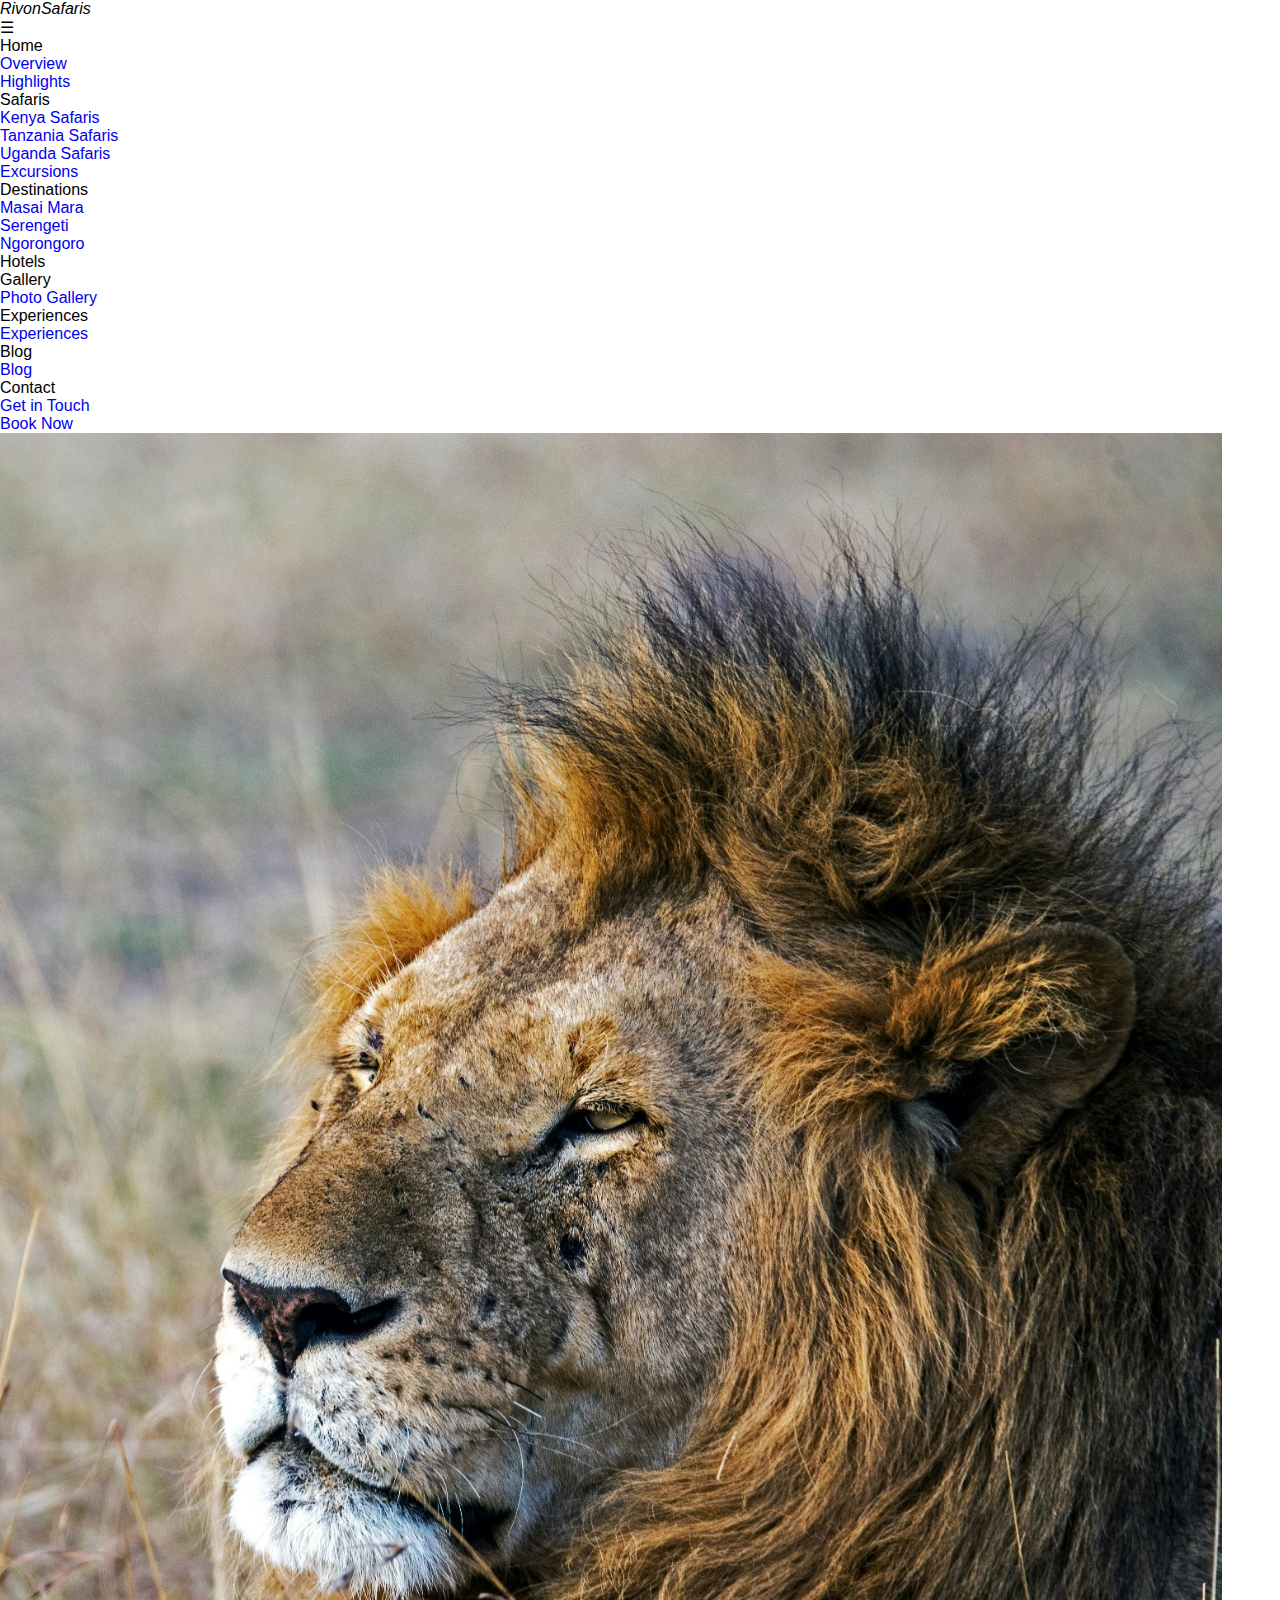
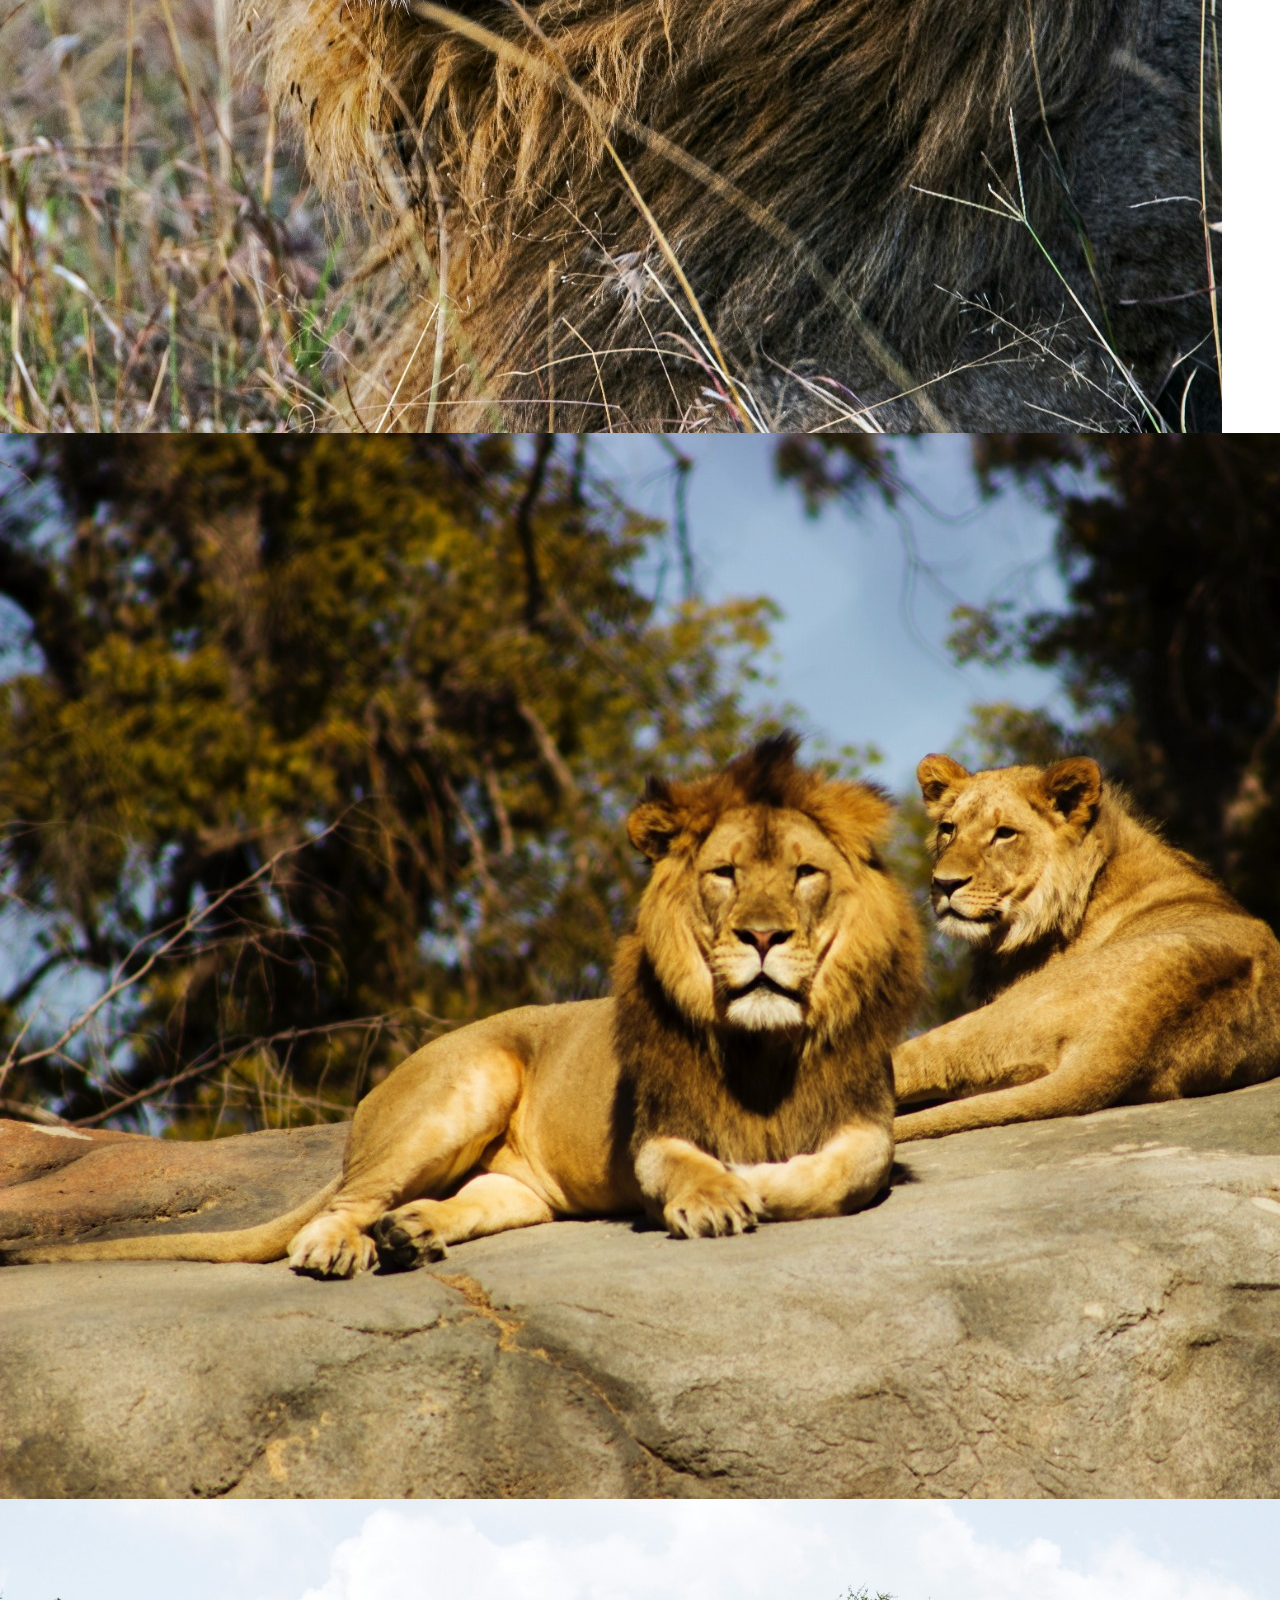
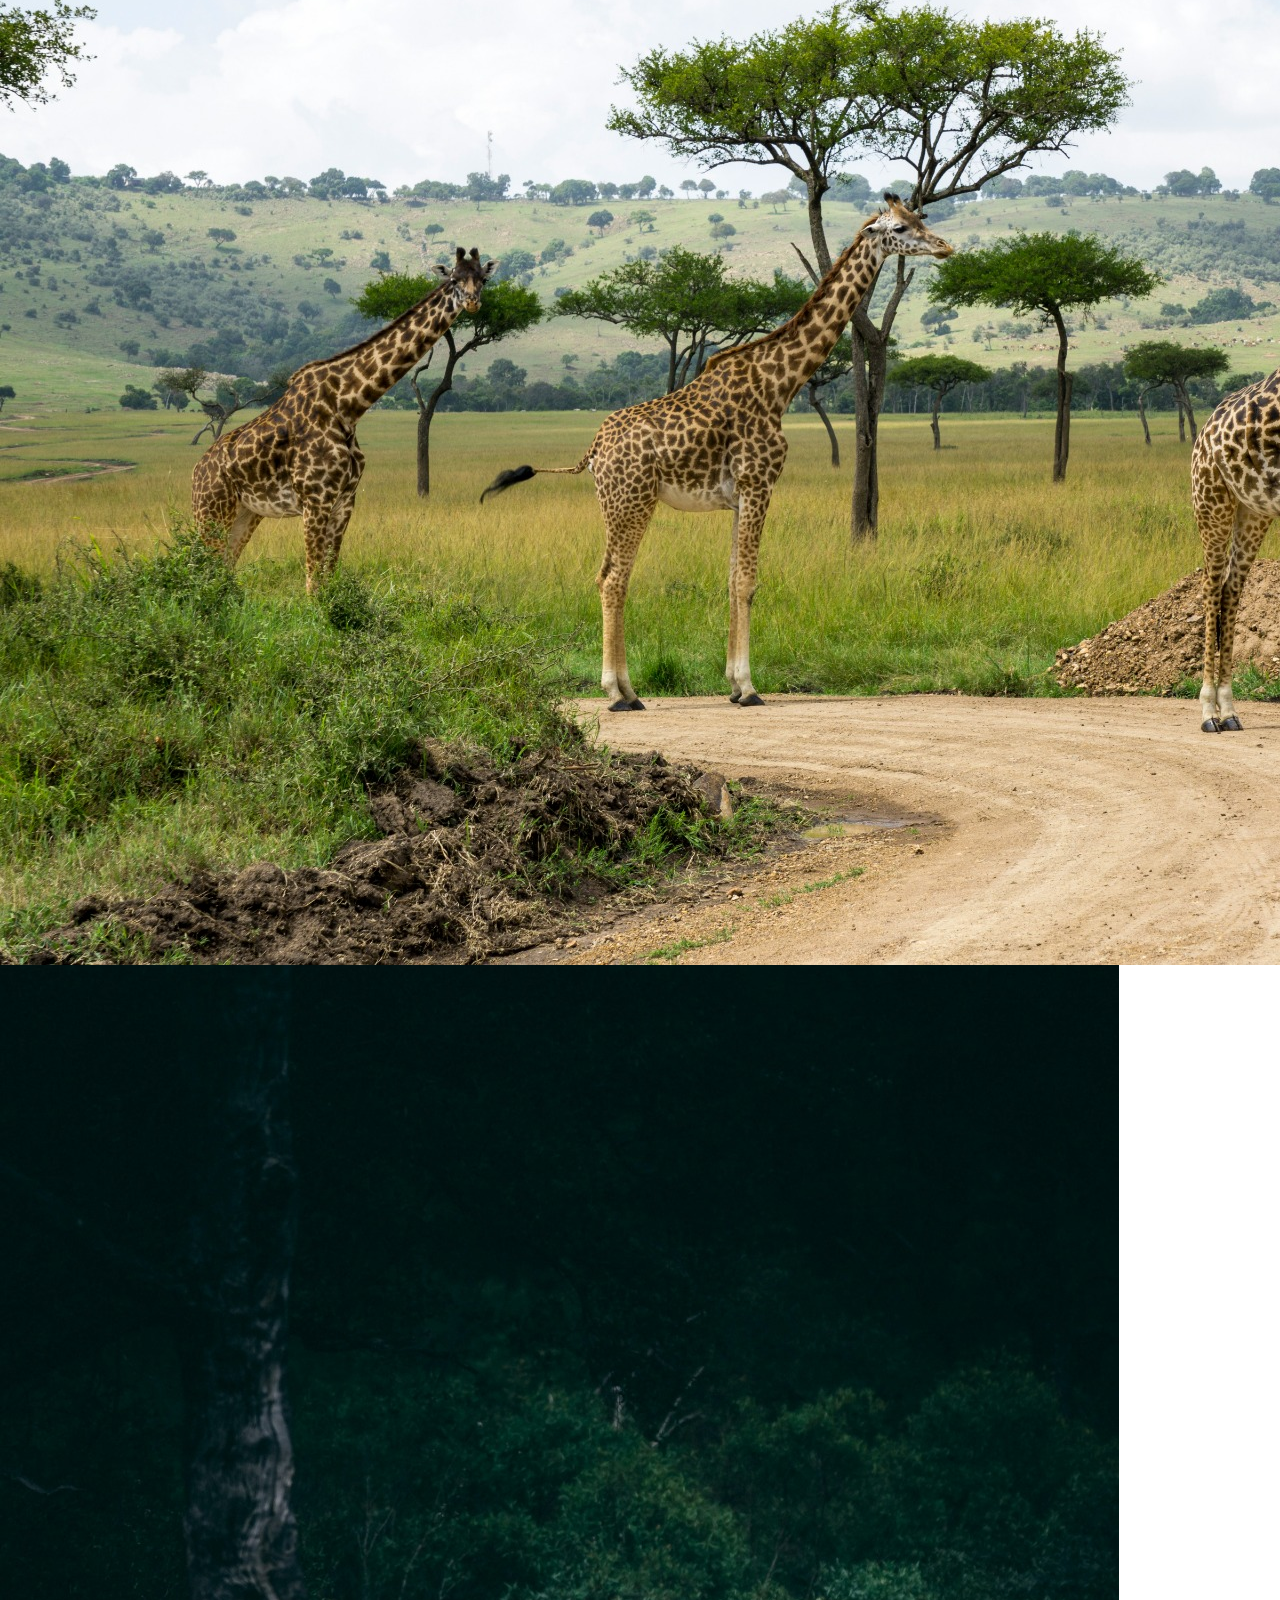
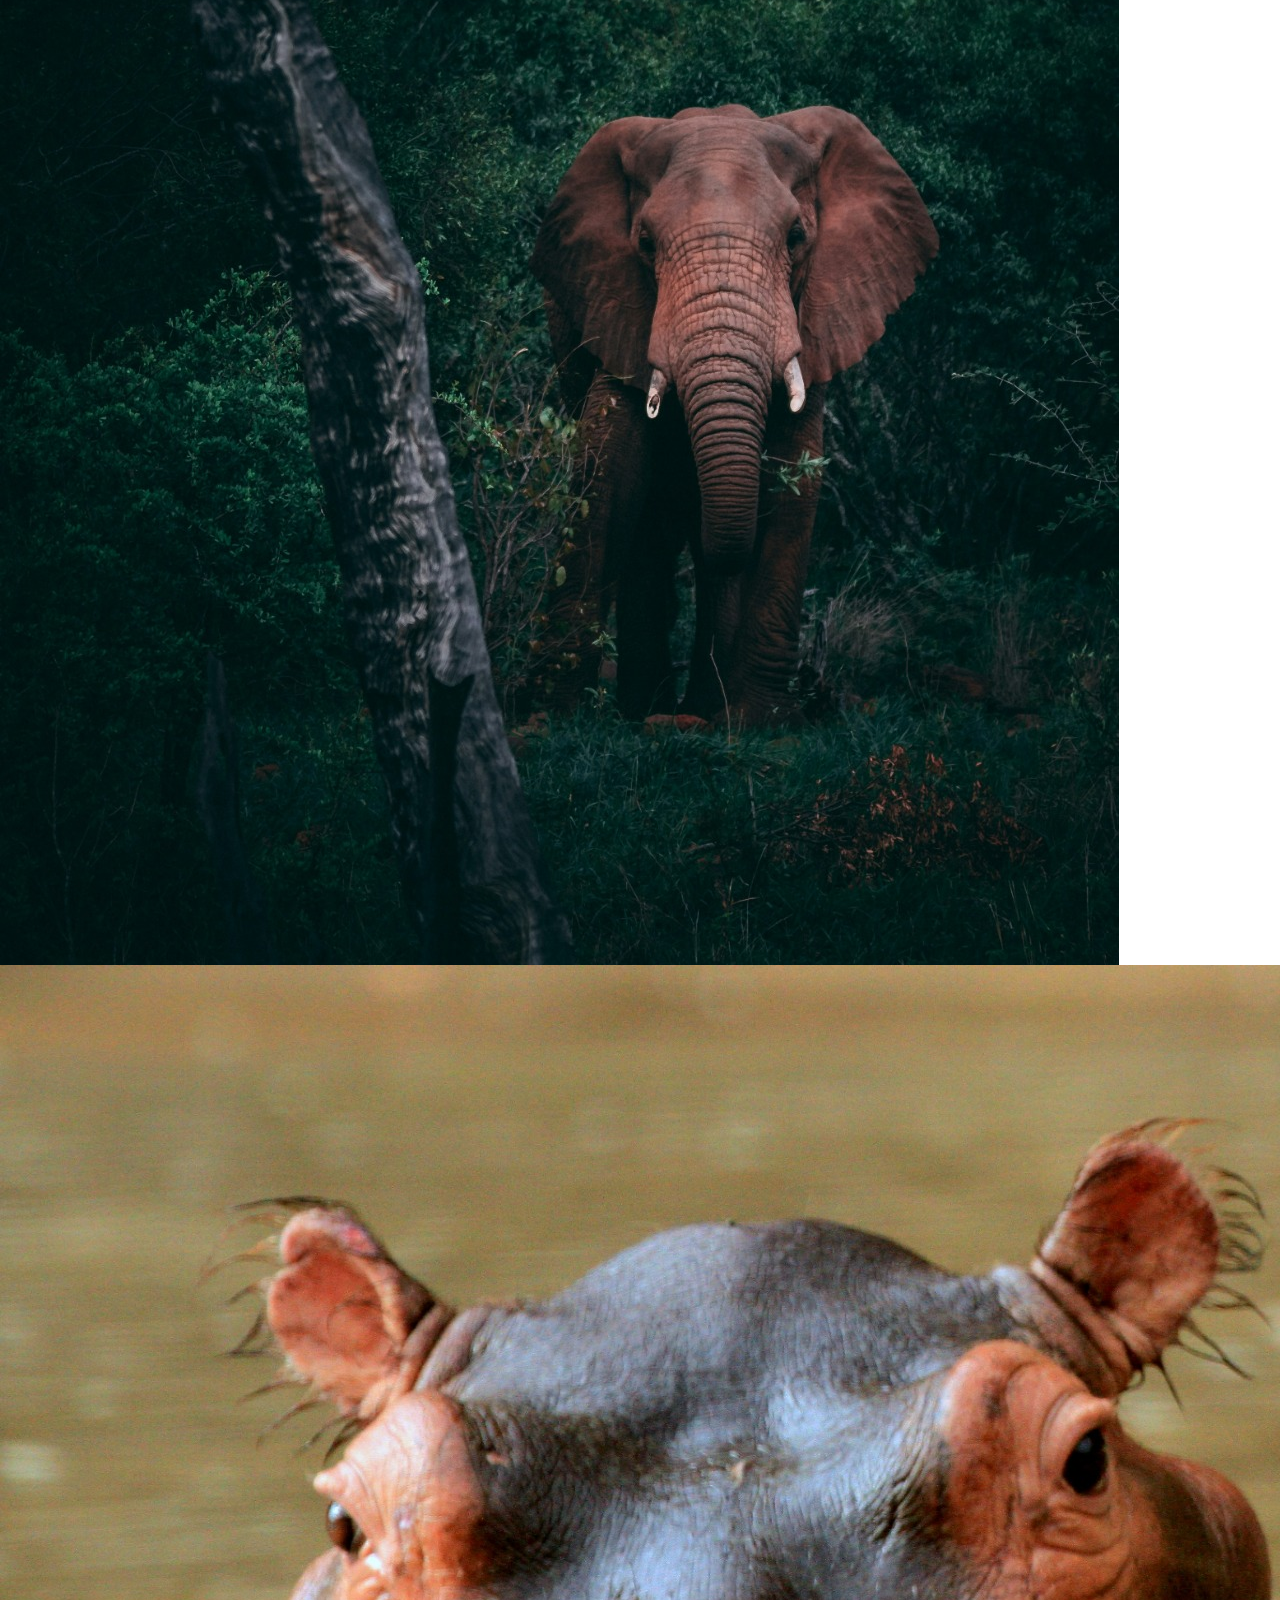
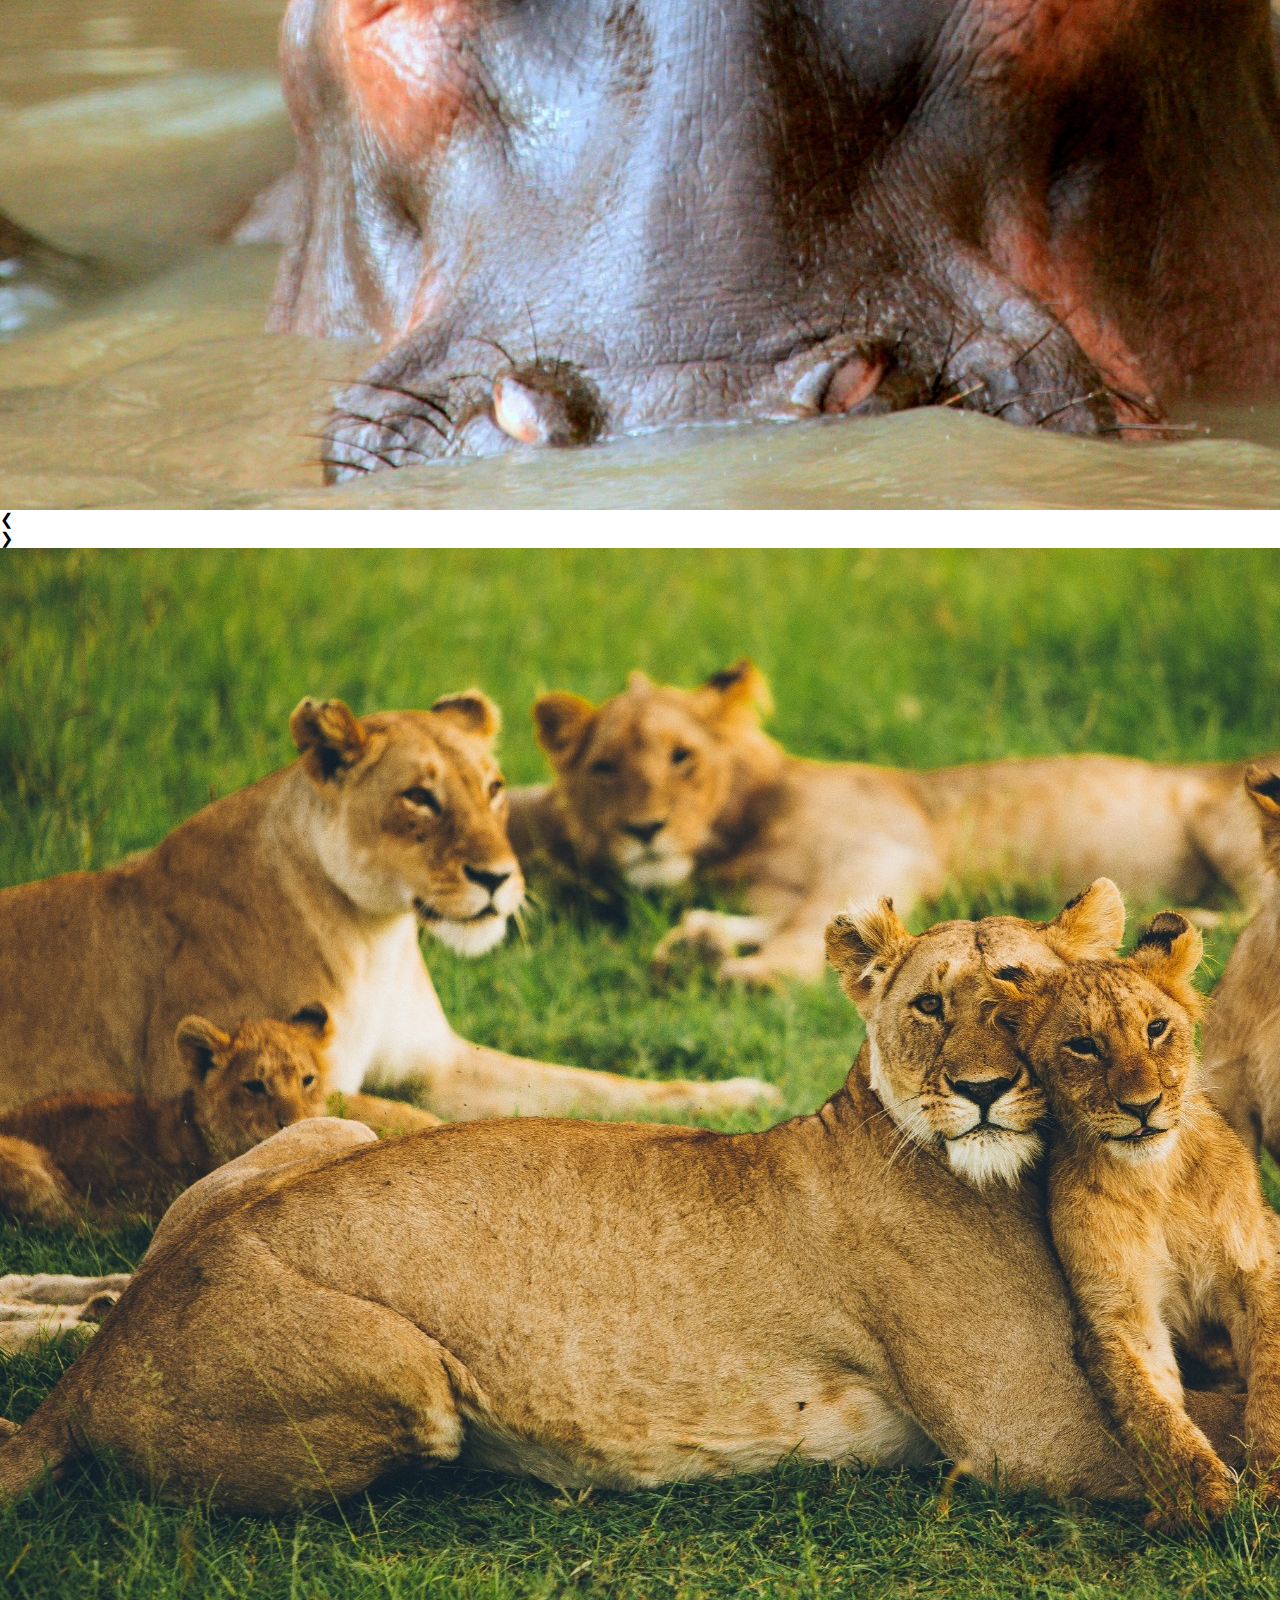
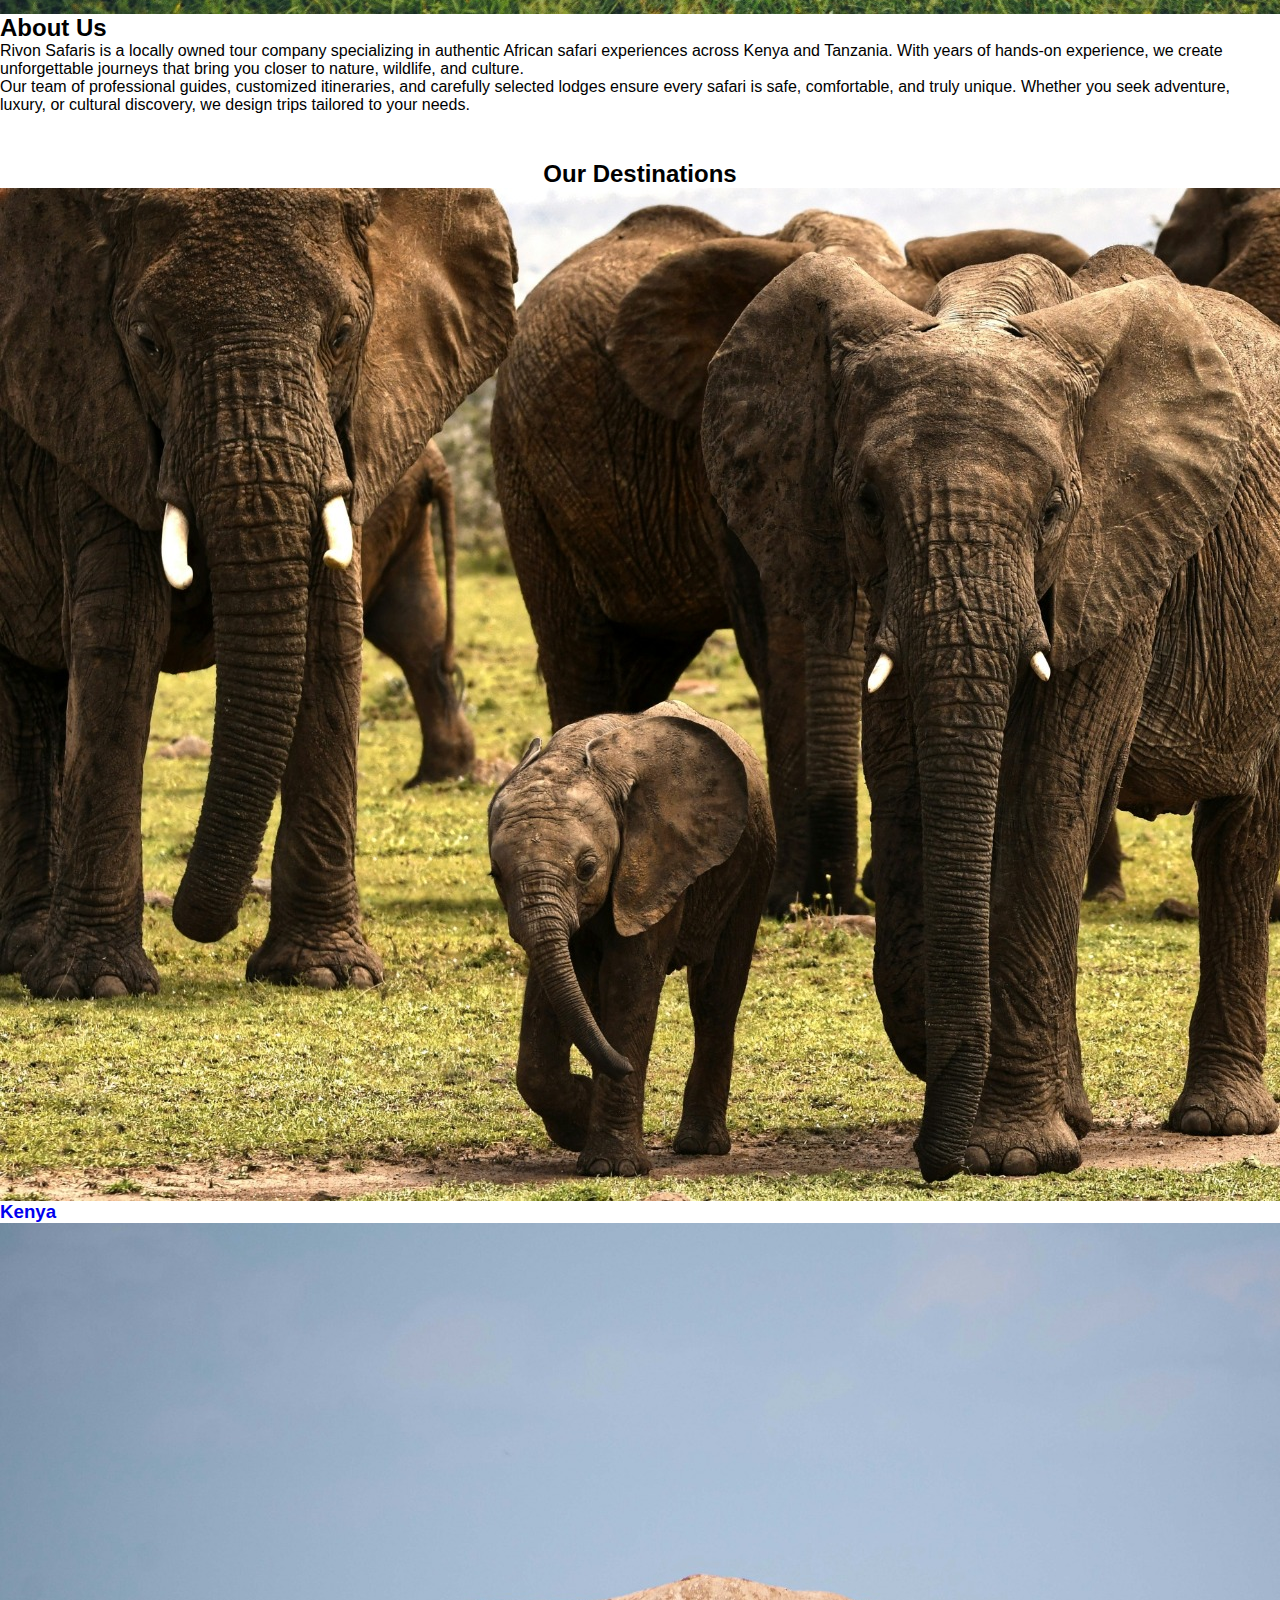
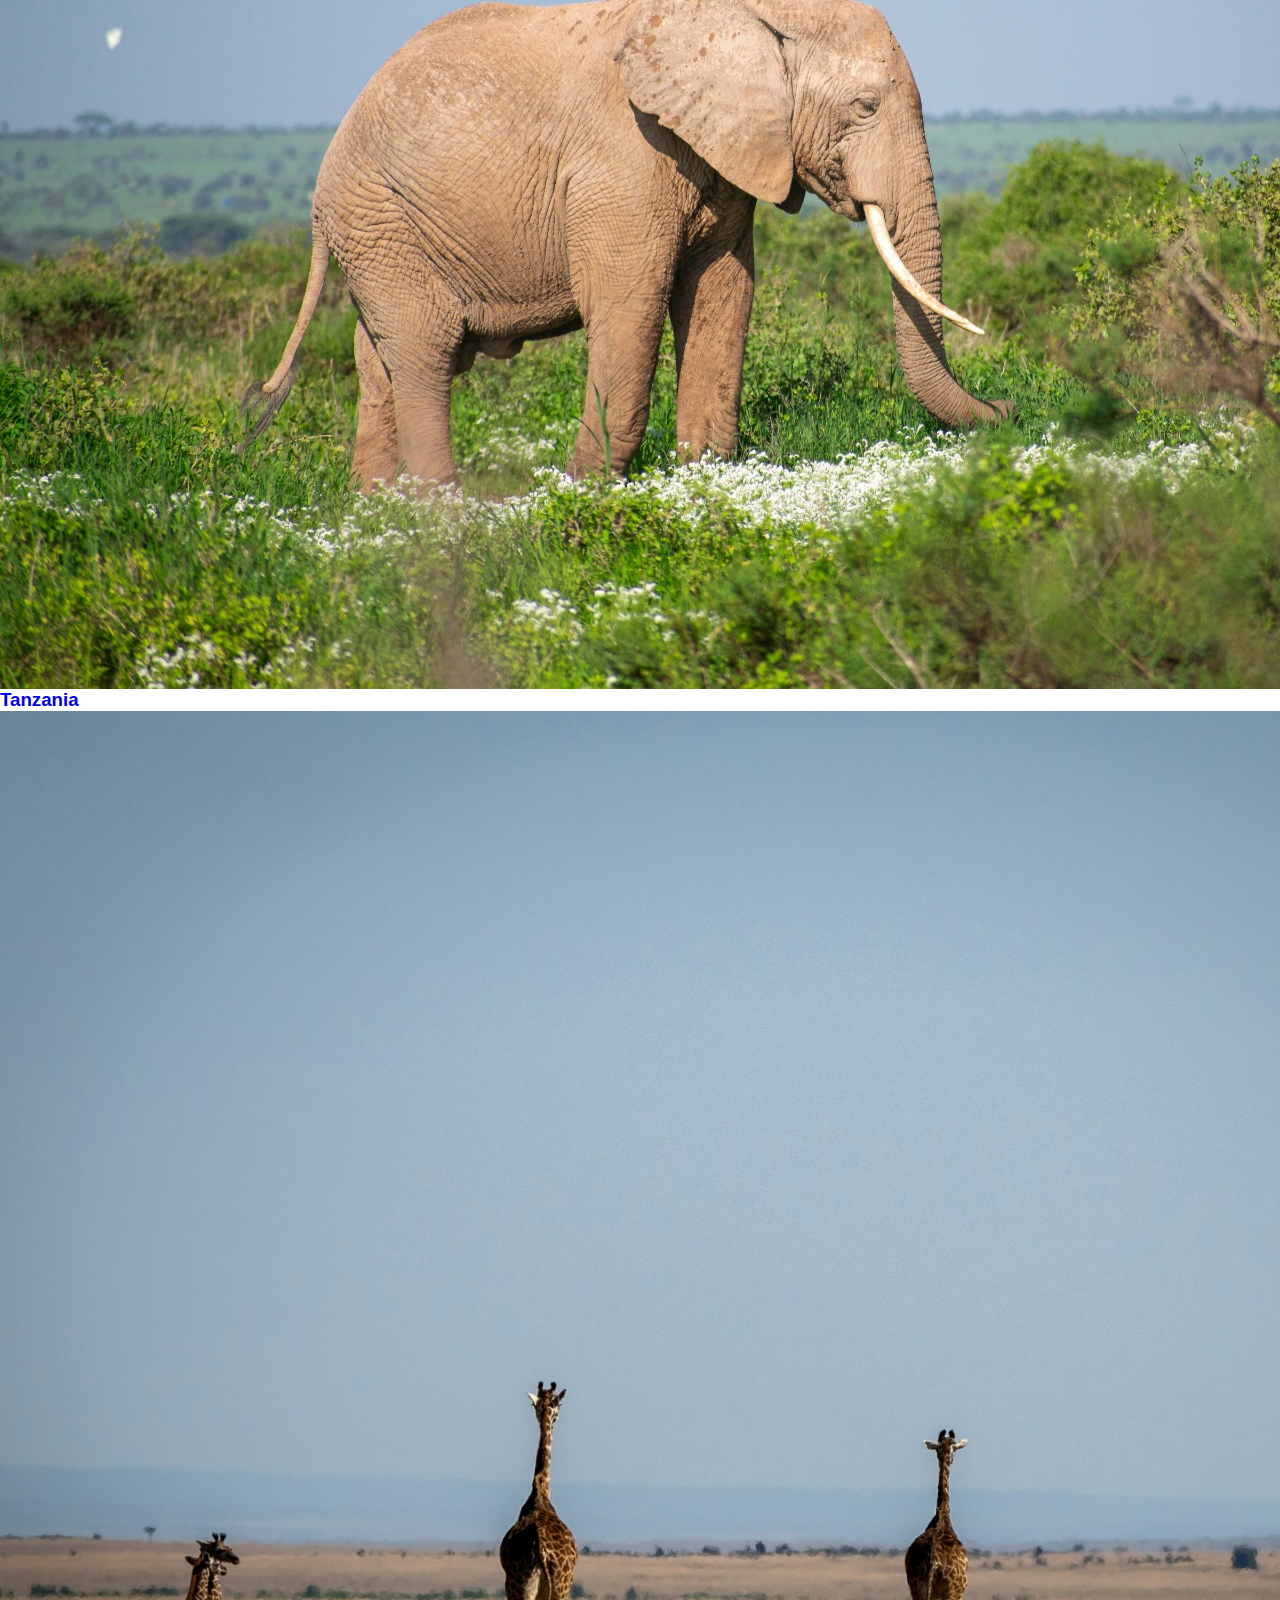
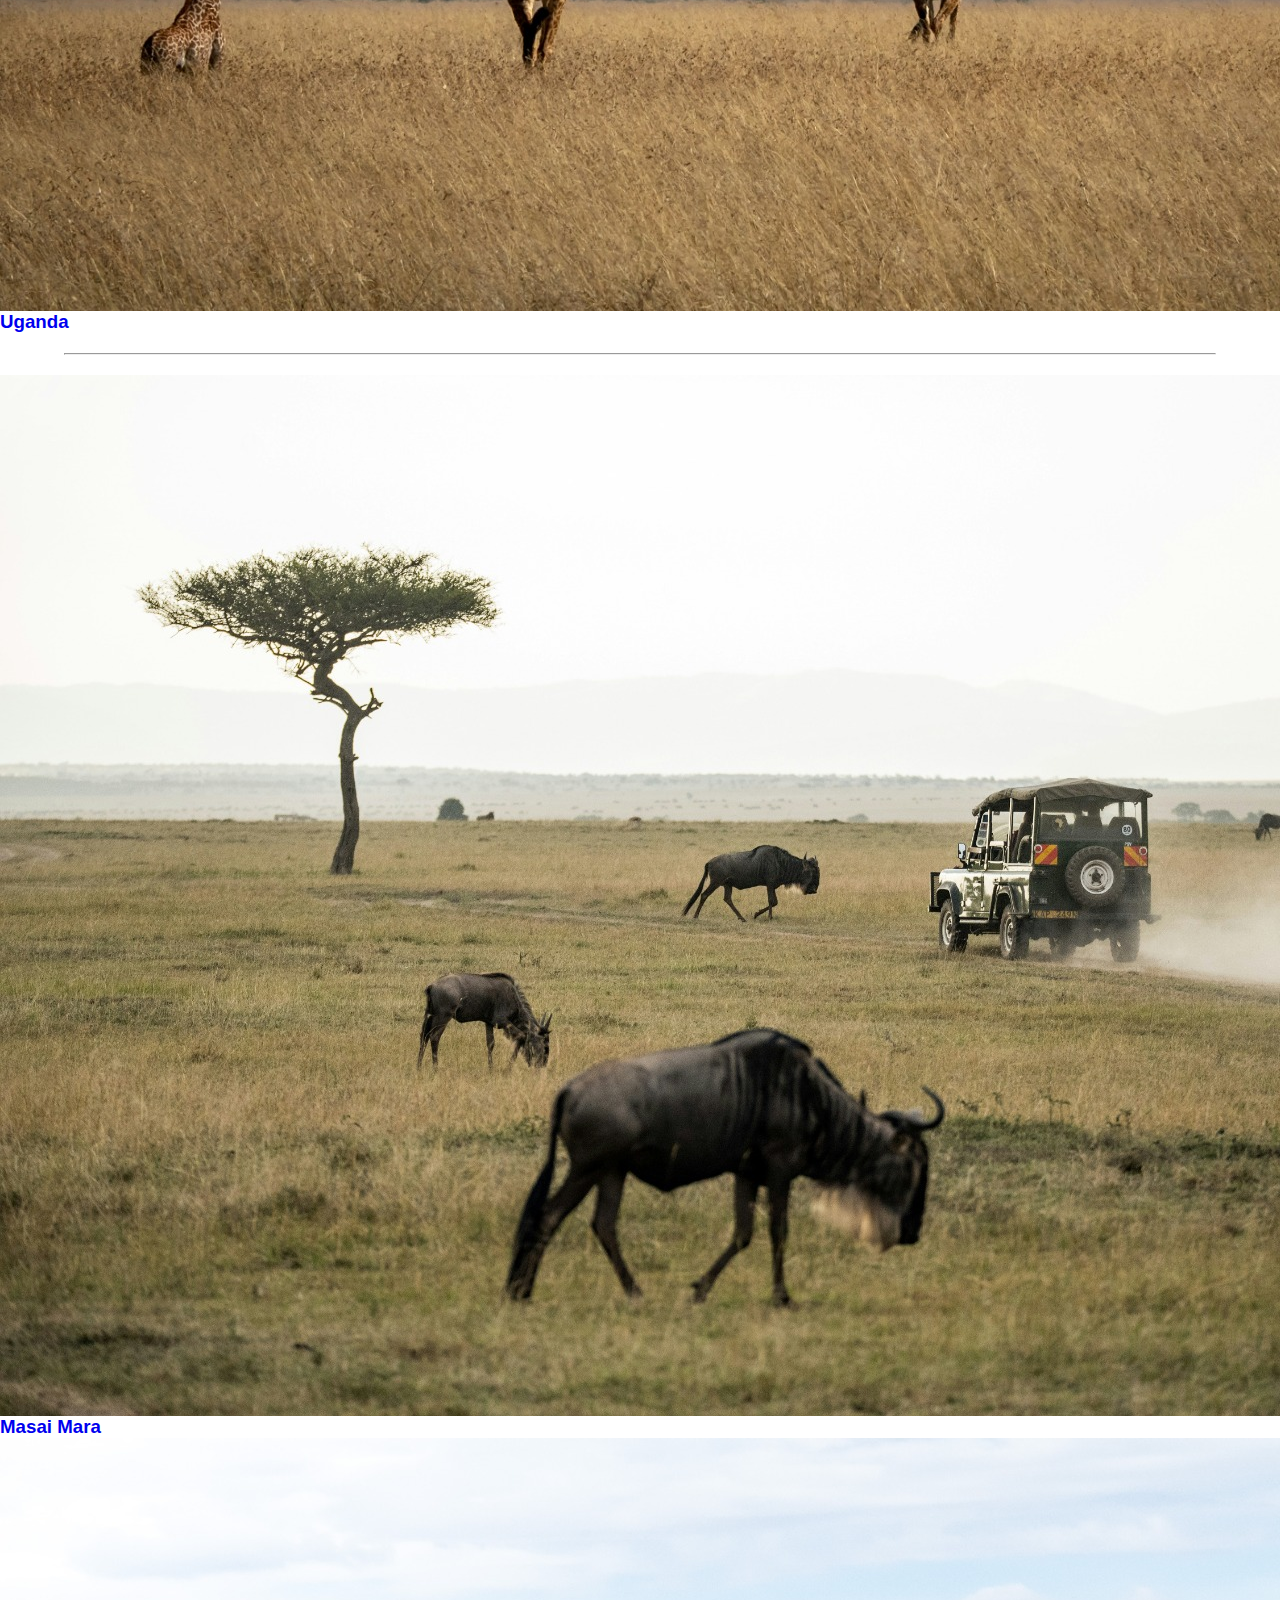
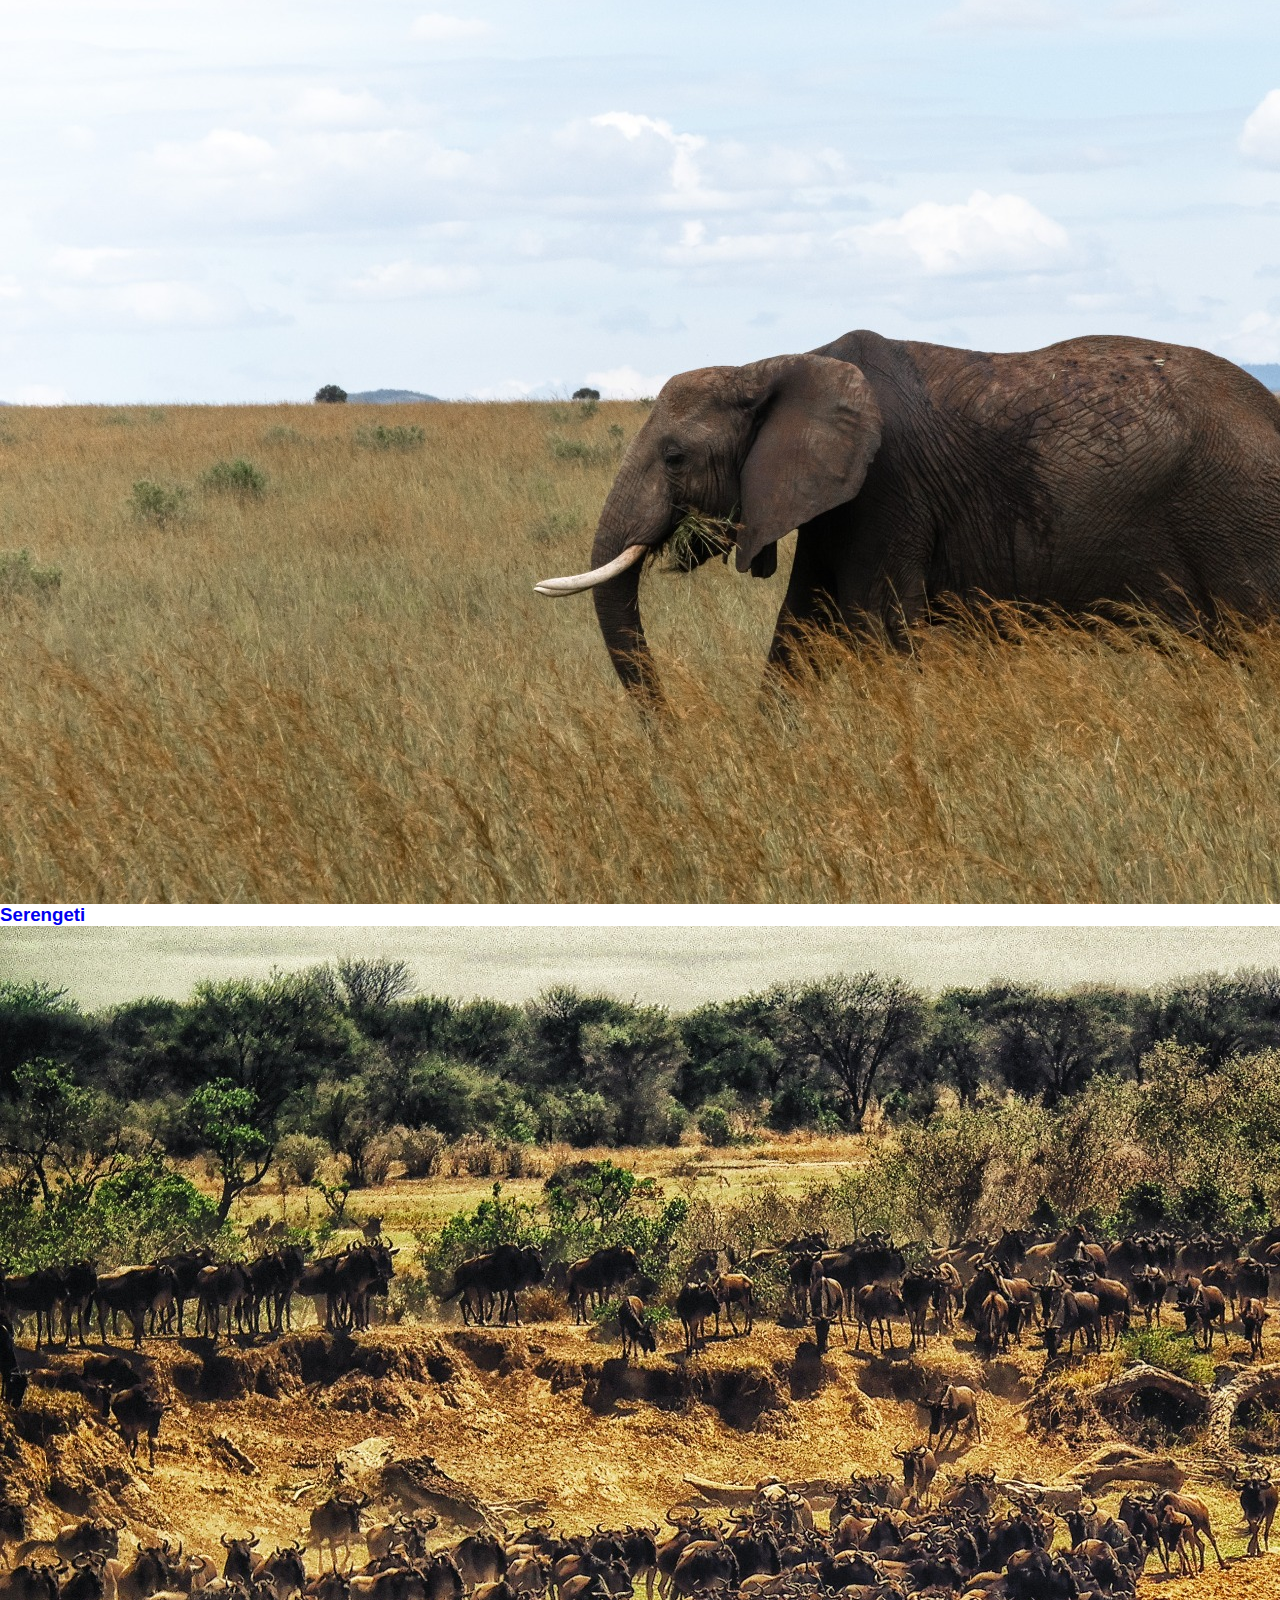
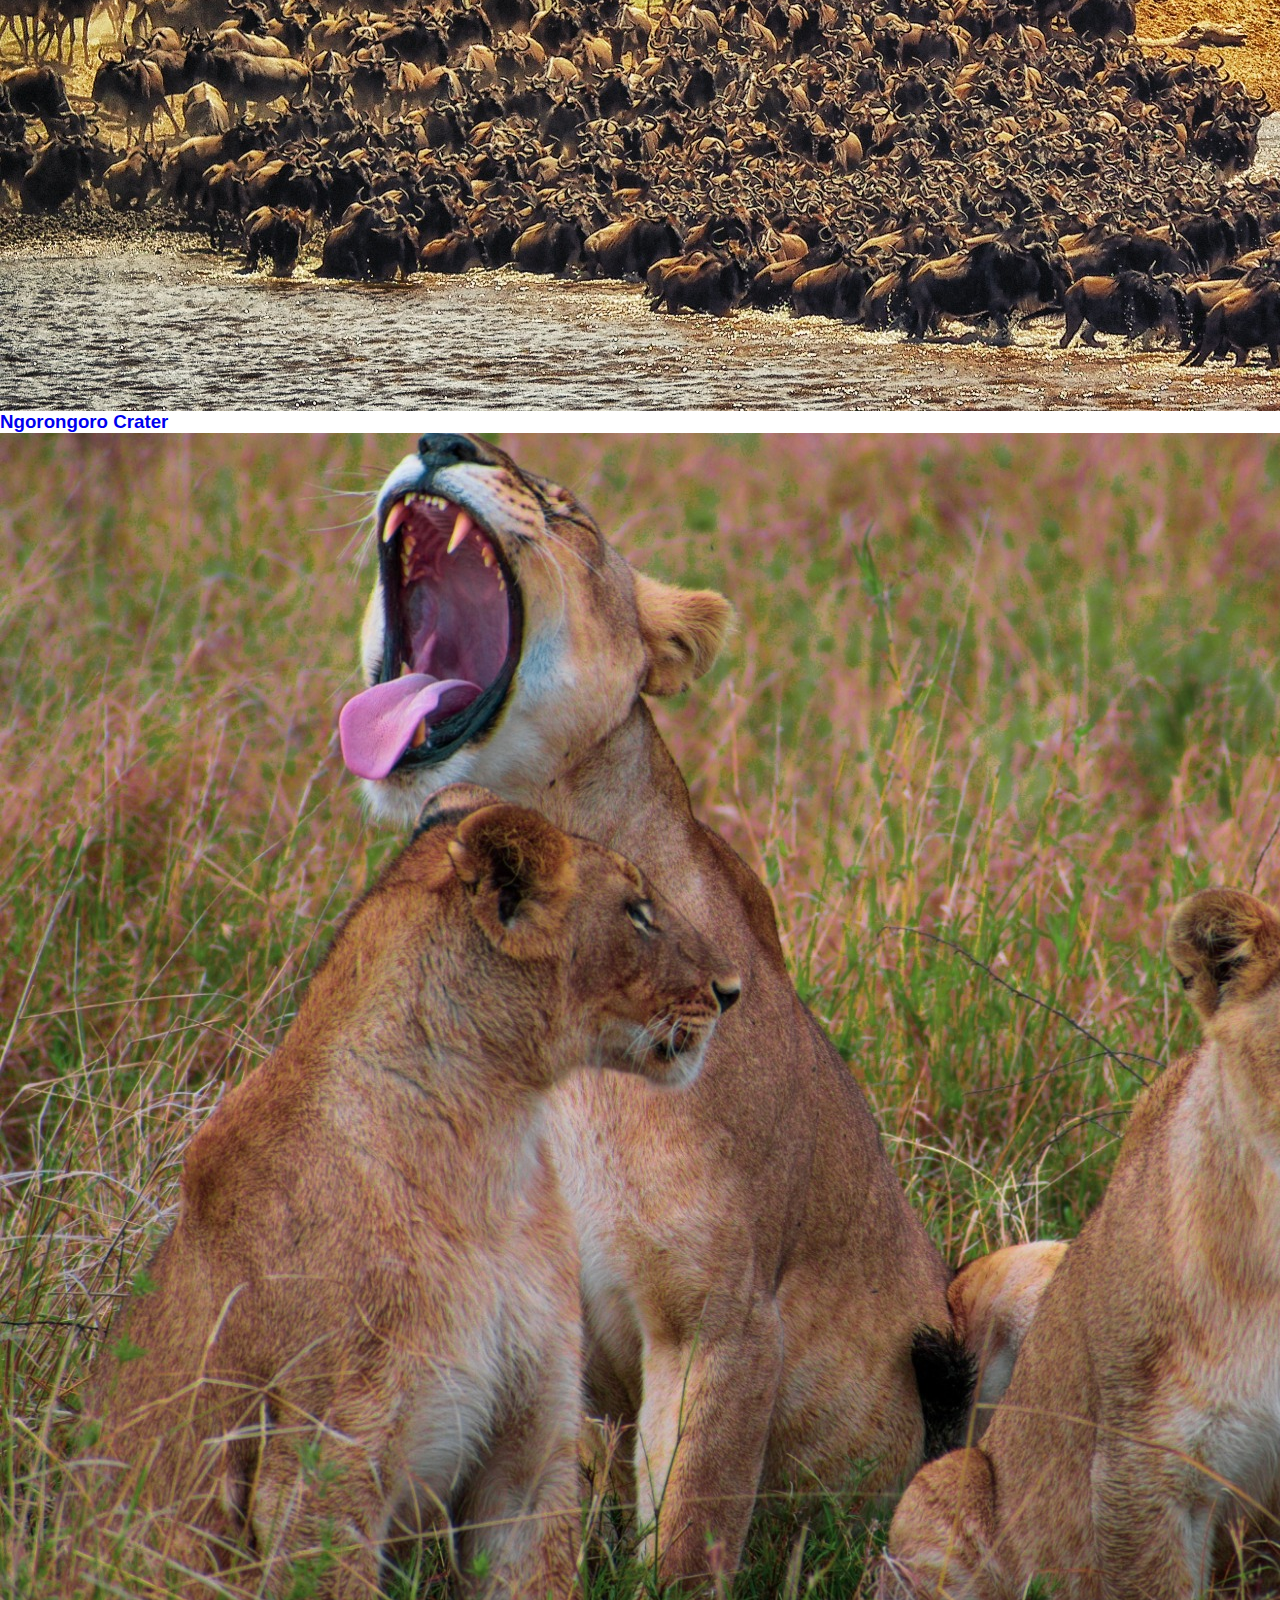
<file: index.html>
<!DOCTYPE html>
<html lang="en">

<head>
  <meta charset="UTF-8">
  <meta name="viewport" content="width=device-width, initial-scale=1.0">
  <title>Rivon Safaris</title>
  <link rel="stylesheet" href="./assets/css/style.css">
</head>

<body>

  <!--header section-->
  <section>
    <header class="navbar">
      <div class="logo"><i>RivonSafaris</i></div>

      <div class="menu-toggle" onclick="toggleMenu()">☰</div>

      <nav id="nav">
        <div class="dropdown">
          <button>Home</button>
          <div class="dropdown-content">
            <a href="#">Overview</a>
            <a href="#">Highlights</a>
          </div>
        </div>

        <div class="dropdown">
          <button>Safaris</button>
          <div class="dropdown-content">
            <a href="#">Kenya Safaris</a>
            <a href="#">Tanzania Safaris</a>
            <a href="#">Uganda Safaris</a>
            <a href="./assets/blogs/Excursions.pdf" target="_blank">Excursions</a>
          </div>
        </div>

        <div class="dropdown">
          <button>Destinations</button>
          <div class="dropdown-content">
            <a href="#">Masai Mara</a>
            <a href="#">Serengeti</a>
            <a href="#">Ngorongoro</a>
          </div>
        </div>

        <div class="dropdown">
          <button>Hotels</button>
          <div class="dropdown-content">
            <a href="#"></a>
            <a href="#"></a>
            <a href="#"></a>
          </div>
        </div>

        <!-- <div class="dropdown">
          <button>Activities</button>
          <div class="dropdown-content">
            <a href="#">Game Drives</a>
            <a href="#">Cultural Tours</a>
            <a href="#">Balloon Safaris</a>
          </div>
        </div> -->

        <div class="dropdown">
          <button>Gallery</button>
          <div class="dropdown-content">
            <a href="./gallery.html">Photo Gallery</a>
          </div>
        </div>

        <div class="dropdown">
          <button>Experiences</button>
          <div class="dropdown-content">
            <a href="./assets/blogs/Experiences.pdf" target="_blank">Experiences</a>
          </div>
        </div>

        <div class="dropdown">
          <button>Blog</button>
          <div class="dropdown-content">
            <a href="./assets/blogs/Blog.pdf" target="_blank">Blog</a>
          </div>
        </div>

        <!-- <div class="dropdown">
          <button>About Us</button>
          <div class="dropdown-content">
            <a href="#">Who We Are</a>
            <a href="#">Why Choose Us</a>
          </div>
        </div> -->

        <div class="dropdown">
          <button>Contact</button>
          <div class="dropdown-content">
            <a href="#">Get in Touch</a>
            <a href="#">Book Now</a>
          </div>
        </div>
      </nav>
    </header>

  </section>
  <!--header section end-->

  <!--hero page-->
  <section class="hero-slider">

    <div class="slides fade">
      <img src="./assets/images/1.jpeg" alt="Safari 1">
    </div>

    <div class="slides fade">
      <img src="./assets/images/3.jpeg" alt="Safari 3">
    </div>

    <div class="slides fade">
      <img src="./assets/images/4.jpeg" alt="Safari 4">
    </div>

    <div class="slides fade">
      <img src="./assets/images/5.jpeg" alt="Safari 5">
    </div>

    <div class="slides fade">
      <img src="./assets/images/6.jpeg" alt="Safari 6">
    </div>

    <!-- Overlay Content -->
    <!-- <div class="hero-content">
    <h1>Discover Africa’s Wild Beauty</h1>
    <p>Tailor-made safari adventures</p>
    <a href="#tours" class="hero-btn">Explore Safaris</a>
  </div> -->

    <!-- Navigation -->
    <a class="prev" onclick="changeSlide(-1)">❮</a>
    <a class="next" onclick="changeSlide(1)">❯</a>

    <!-- Dots -->
    <div class="dots">
      <span onclick="currentSlide(1)"></span>
      <span onclick="currentSlide(2)"></span>
      <span onclick="currentSlide(3)"></span>
      <span onclick="currentSlide(4)"></span>
      <span onclick="currentSlide(5)"></span>
      <span onclick="currentSlide(6)"></span>
    </div>

  </section>

  <!--hero page end-->

  <!--about us section-->
  <section id="about" class="about-section">

    <div class="about-container">

      <!-- Image -->
      <div class="about-image">
        <img src="./assets/images/7.jpeg" alt="Safari Experience">
      </div>

      <!-- Content -->
      <div class="about-content">
        <h2>About Us</h2>
        <p>
          Rivon Safaris is a locally owned tour company specializing in authentic
          African safari experiences across Kenya and Tanzania. With years of hands-on
          experience, we create unforgettable journeys that bring you closer to nature,
          wildlife, and culture.
        </p>

        <p>
          Our team of professional guides, customized itineraries, and carefully selected
          lodges ensure every safari is safe, comfortable, and truly unique. Whether you
          seek adventure, luxury, or cultural discovery, we design trips tailored to your
          needs.
        </p>

        <!-- <ul class="about-list">
          <li>✔ Expert local guides</li>
          <li>✔ Personalized safari packages</li>
          <li>✔ Reliable & safe travel</li>
          <li>✔ Exceptional customer service</li>
        </ul> -->

        <a href="#contact" class="btn">Learn More</a>
      </div>

    </div>

  </section>

  <!--about us section end-->

  <!--destinations-->
  <section class="card-section">
    <h2 style="text-align: center;">Our Destinations</h2>

    <div class="card-grid">

      <a href="masai-mara.html" target="_blank" class="card">
        <img src="./assets/images/8.jpeg" alt="Masai Mara">
        <div class="card-content">
          <h3>Kenya</h3>
          <!-- <p>World-famous wildlife destination</p> -->
        </div>
      </a>

      <a href="serengeti.html" target="_blank" class="card">
        <img src="./assets/images/9.jpeg" alt="Serengeti">
        <div class="card-content">
          <h3>Tanzania</h3>
          <!-- <p>Endless plains & great migration</p> -->
        </div>
      </a>

      <a href="ngorongoro.html" target="_blank" class="card">
        <img src="./assets/images/10.jpeg" alt="Ngorongoro">
        <div class="card-content">
          <h3>Uganda</h3>
          <!-- <p>A natural wildlife wonder</p> -->
        </div>
      </a>

    </div>

  </section>

  <!--destinations end-->

  <hr style="width:90%; margin: 20px auto;">

  <!--Accommodations-->
  <section>
    <div class="container">
      <div>
        <!-- <img src="./assets/images/23.jpeg" alt=""> -->
      </div>

    </div>
  </section>

  <!--Accommodations end-->

  <!--packages-->
  <section class="six-card-section">
    <!-- <h2>Destinations</h2> -->

    <div class="six-card-grid">

      <a href="destination1.html" target="_blank" class="six-card">
        <img src="./assets/images/11.jpeg" alt="Destination 1">
        <h3>Masai Mara</h3>
      </a>

      <a href="destination2.html" target="_blank" class="six-card">
        <img src="./assets/images/12.jpeg" alt="Destination 2">
        <h3>Serengeti</h3>
      </a>

      <a href="destination3.html" target="_blank" class="six-card">
        <img src="./assets/images/13.jpeg" alt="Destination 3">
        <h3>Ngorongoro Crater</h3>
      </a>

      <a href="destination4.html" target="_blank" class="six-card">
        <img src="./assets/images/14.jpeg" alt="Destination 4">
        <h3>Amboseli</h3>
      </a>

      <a href="destination5.html" target="_blank" class="six-card">
        <img src="./assets/images/15.jpeg" alt="Destination 5">
        <h3>Lake Nakuru</h3>
      </a>

      <a href="destination6.html" target="_blank" class="six-card">
        <img src="./assets/images/16.jpeg" alt="Destination 6">
        <h3>Tsavo National Park</h3>
      </a>
    </div>
  </section>

  <!--packages end-->

  <!--Fly In Experiences-->
  <section></section>
  <section id="about" class="about-section">
    <div class="about-container">
      <!-- Content -->
      <div class="about-content">
        <h2 style="text-align: center;">Fly In Safari Experiences</h2>

        <p>
          Rivon Safaris is a locally owned tour company specializing in authentic
          African safari experiences across Kenya and Tanzania. With years of hands-on
          experience, we create unforgettable journeys that bring you closer to nature,
          wildlife, and culture.
        </p>
        <p>
          Our team of professional guides, customized itineraries, and carefully selected
          lodges ensure every safari is safe, comfortable, and truly unique. Whether you
          seek adventure, luxury, or cultural discovery, we design trips tailored to your
          needs.
        </p>
      </div>

      <!-- Image -->
      <div class="about-image">

        <img src="./assets/images/7.jpeg" alt="Safari Experience">
      </div>

    </div>

  </section>
  <!--Fly In Experiences end-->

  <!--why travel with us-->
  <section class="why-us-section">
    <h2>Why Travel With Us</h2>

    <div class="why-slider-wrapper">

      <button class="slider-btn left" onclick="slideWhy(-1)">❮</button>

      <div class="why-slider">
        <div class="why-track">

          <div class="why-card">
            <img src="./assets/images/why/binoculars.png" alt="">
            <h3>Expert Local Guides</h3>
            <p>Our experienced guides know Africa inside out.</p>
          </div>

          <div class="why-card">
            <img src="./assets/images/why/route.png" alt="">
            <h3>Custom Itineraries</h3>
            <p>Safaris designed around your interests and budget.</p>
          </div>

          <div class="why-card">
            <img src="./assets/images/why/reliability.png" alt="">
            <h3>Reliable & Safe</h3>
            <p>Your safety and comfort are our top priority.</p>
          </div>

          <div class="why-card">
            <img src="./assets/images/why/value.png" alt="">
            <h3>Best Value</h3>
            <p>Competitive pricing without compromising quality.</p>
          </div>

          <div class="why-card">
            <img src="./assets/images/why/247.png" alt="">
            <h3>24/7 Support</h3>
            <p>We are available before, during, and after your trip.</p>
          </div>

          <div class="why-card">
            <img src="./assets/images/why/ecotravel.png" alt="">
            <h3>Eco-Friendly Travel</h3>
            <p>We support conservation and local communities.</p>
          </div>

        </div>
      </div>

      <button class="slider-btn right" onclick="slideWhy(1)">❯</button>

    </div>
    <!-- <hr> -->
    <hr style="width:90%; margin: 20px auto;">

    <!--testimonial slider start-->
    <h2>Guest Experiences</h2>
    <div class="why-slider-wrapper">

      <!-- <button class="slider-btn left" onclick="slideWhy(-1)">❮</button> -->

      <div class="why-slider">
        <div class="why-track">

          <div class="why-card">
            <p class="guest-text">
              “Our safari was absolutely unforgettable. The guides were knowledgeable,
              friendly, and made every game drive exciting.”
            </p>

            <div class="guest-info">
              <strong>Sarah M.</strong>
              <span>USA</span>
            </div>
            <div class="stars">★★★★★</div>
            <!-- <h3>Expert Local Guides</h3> -->
            <!-- <p>Our experienced guides know Africa inside out.</p> -->
          </div>

          <div class="why-card">
            <p class="guest-text">
              “Our safari was absolutely unforgettable. The guides were knowledgeable,
              friendly, and made every game drive exciting.”
            </p>
            <div class="guest-info">
              <strong>Sarah M.</strong>
              <span>USA</span>
            </div>
            <div class="stars">★★★★★</div>
            <!-- <h3>Expert Local Guides</h3> -->
            <!-- <p>Our experienced guides know Africa inside out.</p> -->
          </div>

          <div class="why-card">
            <p class="guest-text">
              “Our safari was absolutely unforgettable. The guides were knowledgeable,
              friendly, and made every game drive exciting.”
            </p>
            <div class="guest-info">
              <strong>Sarah M.</strong>
              <span>USA</span>
            </div>
            <div class="stars">★★★★★</div>
            <!-- <h3>Expert Local Guides</h3> -->
            <!-- <p>Our experienced guides know Africa inside out.</p> -->
          </div>

          <div class="why-card">
            <p class="guest-text">
              “Our safari was absolutely unforgettable. The guides were knowledgeable,
              friendly, and made every game drive exciting.”
            </p>
            <div class="guest-info">
              <strong>Sarah M.</strong>
              <span>USA</span>
            </div>
            <div class="stars">★★★★★</div>
            <!-- <h3>Expert Local Guides</h3> -->
            <!-- <p>Our experienced guides know Africa inside out.</p> -->
          </div>

          <div class="why-card">
            <p class="guest-text">
              “Our safari was absolutely unforgettable. The guides were knowledgeable,
              friendly, and made every game drive exciting.”
            </p>
            <div class="guest-info">
              <strong>Sarah M.</strong>
              <span>USA</span>
            </div>
            <div class="stars">★★★★★</div>
            <!-- <h3>Expert Local Guides</h3> -->
            <!-- <p>Our experienced guides know Africa inside out.</p> -->
          </div>

        </div>
      </div>

      <!-- <button class="slider-btn right" onclick="slideWhy(1)">❯</button> -->

    </div>
    <!--testimonial slider end-->
  </section> 
  <!--why travel with us end-->

  <!--our partners-->
  <section class="partners-section">
    <h2>Our Partners</h2>
    <div class="partners-sliderr">
      <div class="partners-track">
        <div class="partner">
          <img src="./assets/images/kws.png" alt="Partner 1">
        </div>
        <div class="partner">
          <img src="./assets/images/bookings.png" alt="Partner 2">
        </div>
        <div class="partner">
          <img src="./assets/images/magical.png" alt="Partner 3">
        </div>
        <div class="partner">
          <img src="./assets/images/TRA.png" alt="Partner 4">
        </div>
        <div class="partner">
          <img src="./assets/images/bookings.png" alt="Partner 2">
        </div>
        <div class="partner">
          <img src="./assets/images/magical.png" alt="Partner 3">
        </div>
        <div class="partner">
          <img src="./assets/images/kws.png" alt="Partner 1">
        </div>
      </div>
    </div>
  </section>

  <!--our partners end-->
  <!--footer start-->

  <footer class="site-footer">
    <div class="footer-container">

      <!-- Column 1: Logo / About -->
      <div class="footer-column">
        <h3>Rivon Safaris</h3>
        <p>We create unforgettable African wildlife adventures — from custom safaris to tailored travel experiences
          across East Africa.</p>
        <ul class="footer-links">
          <li><a href="#">Terms & Conditions</a></li>
          <li><a href="./assets/blogs/Travel information.pdf" target="_blank">Travel Information</a></li>
          <li><a href="#">FAQs</a></li>
        </ul>
      </div>

      <!-- Column 2: Quick Links -->
      <div class="footer-column">
        <h4>Quick Links</h4>
        <ul class="footer-links">
          <li><a href="#home">Home</a></li>
          <li><a href="#tours">Safaris</a></li>
          <li><a href="destinations">Destinations</a></li>
          <li><a href="#about">About Us</a></li>
          <li><a href="#gallery">Gallery</a></li>
          <li><a href="#contact">Contact</a></li>
        </ul>
      </div>

      <!-- Column 3: Contact Info -->
      <div class="footer-column">
        <h4>Contact Us</h4>
        <p>Nairobi, Kenya</p>
        <p>+254 792 790 644</p>
        <p><a href="#">info@rivonsafaris.com</a></p>
      </div>

      <!-- Column 4: Socials -->
      <div class="footer-column">
        <h4>Follow Us</h4>
        <div class="footer-socials">
          <a href="#" aria-label="Facebook">Facebook</a>
          <a href="#" aria-label="Instagram">Instagram</a>
          <a href="#" aria-label="Twitter">Twitter</a>
          <a href="#" aria-label="Tiktok">Tiktok</a>
          <a href="#" aria-label="Youtube">Youtube</a>
        </div>
        <!-- Optional newsletter -->
        <!-- <h4 style="margin-top:15px;">Newsletter</h4>
        <form class="footer-newsletter">
          <input type="email" placeholder="Your email">
          <button type="submit">Subscribe</button>
        </form> -->
      </div>

    </div>

    <div class="footer-bottom">
      <p>© 2026 <i>Rivon Safaris</i> | All rights reserved.</p>
    </div>
  </footer>

  <!--footer end-->
</body>
<script src="./assets/js/script.js"></script>

</html>
</file>
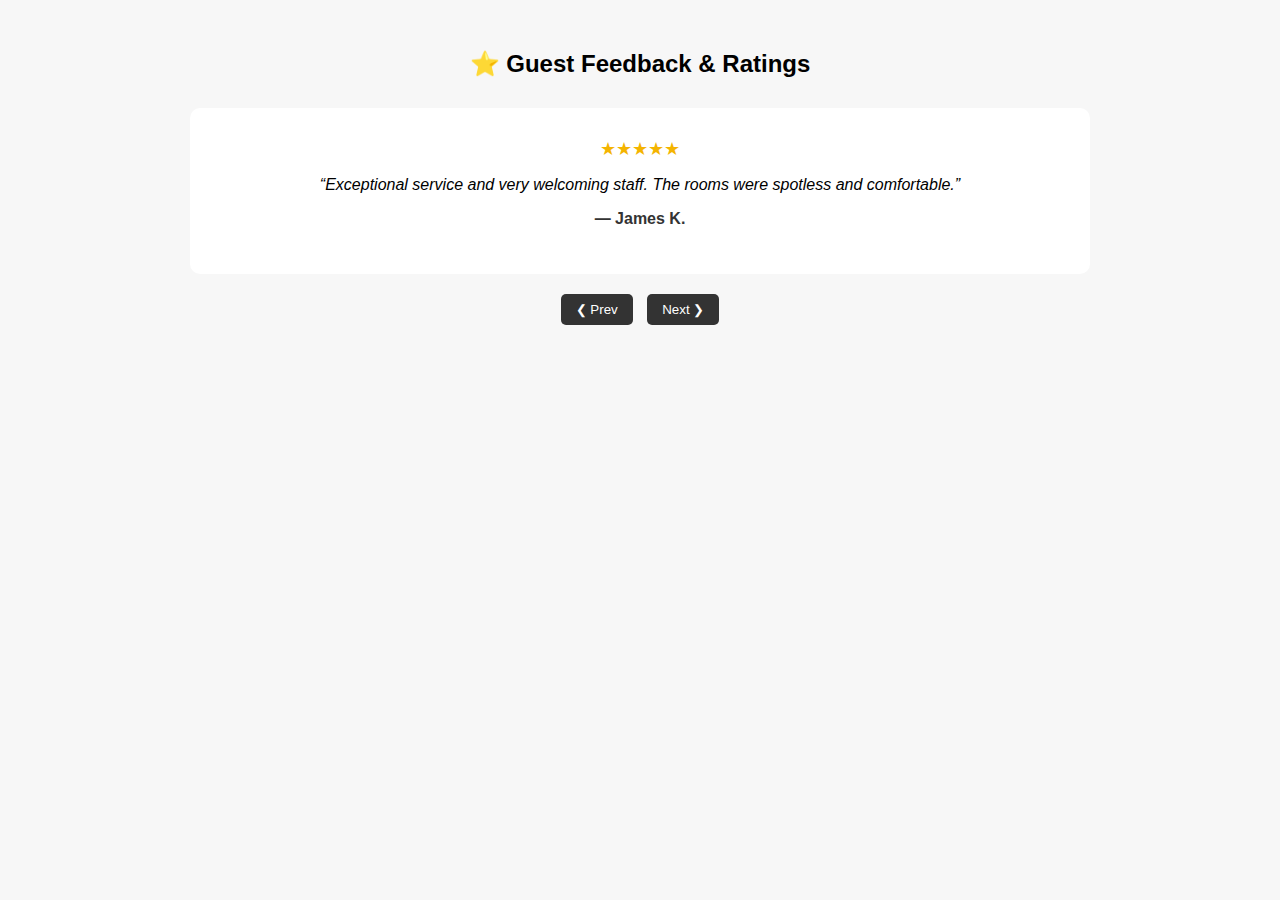
<file: comments.html>
<!DOCTYPE html>
<html lang="en">
<head>
<meta charset="UTF-8">
<title>Guest Feedback Slider</title>

<style>
body {
  font-family: Arial, sans-serif;
  background: #f7f7f7;
}

.feedback-section {
  max-width: 900px;
  margin: 50px auto;
  text-align: center;
}

.feedback-section h2 {
  margin-bottom: 30px;
}

.slider {
  position: relative;
  overflow: hidden;
  background: #fff;
  border-radius: 10px;
  padding: 30px;
}

.slide {
  display: none;
}

.slide.active {
  display: block;
}

.stars {
  color: #f4b400;
  font-size: 18px;
  margin-bottom: 10px;
}

.quote {
  font-style: italic;
  margin-bottom: 15px;
}

.guest-name {
  font-weight: bold;
  color: #333;
}

.controls {
  margin-top: 20px;
}

.controls button {
  background: #333;
  color: #fff;
  border: none;
  padding: 8px 15px;
  margin: 0 5px;
  cursor: pointer;
  border-radius: 5px;
}

.controls button:hover {
  background: #555;
}
</style>
</head>

<body>

<section class="feedback-section">
  <h2>⭐ Guest Feedback & Ratings</h2>

  <div class="slider">

    <div class="slide active">
      <div class="stars">★★★★★</div>
      <p class="quote">“Exceptional service and very welcoming staff. The rooms were spotless and comfortable.”</p>
      <p class="guest-name">— James K.</p>
    </div>

    <div class="slide">
      <div class="stars">★★★★☆</div>
      <p class="quote">“Great location and delicious food. Perfect place to relax after a long day.”</p>
      <p class="guest-name">— Sarah M.</p>
    </div>

    <div class="slide">
      <div class="stars">★★★★★</div>
      <p class="quote">“From check-in to check-out, everything was smooth. Highly recommended.”</p>
      <p class="guest-name">— Daniel O.</p>
    </div>

    <div class="slide">
      <div class="stars">★★★★☆</div>
      <p class="quote">“Beautiful ambiance and friendly staff. I felt at home during my stay.”</p>
      <p class="guest-name">— Grace W.</p>
    </div>

    <div class="slide">
      <div class="stars">★★★★★</div>
      <p class="quote">“Excellent value for money. Clean rooms and prompt service.”</p>
      <p class="guest-name">— Michael T.</p>
    </div>

    <div class="slide">
      <div class="stars">★★★★★</div>
      <p class="quote">“A peaceful and comfortable stay. I will definitely be coming back.”</p>
      <p class="guest-name">— Linda A.</p>
    </div>

  </div>

  <div class="controls">
    <button onclick="prevSlide()">❮ Prev</button>
    <button onclick="nextSlide()">Next ❯</button>
  </div>
</section>

<script>
let currentSlide = 0;
const slides = document.querySelectorAll(".slide");

function showSlide(index) {
  slides.forEach(slide => slide.classList.remove("active"));
  slides[index].classList.add("active");
}

function nextSlide() {
  currentSlide = (currentSlide + 1) % slides.length;
  showSlide(currentSlide);
}

function prevSlide() {
  currentSlide = (currentSlide - 1 + slides.length) % slides.length;
  showSlide(currentSlide);
}

// Auto-slide every 5 seconds
setInterval(nextSlide, 5000);
</script>

</body>
</html>
</file>
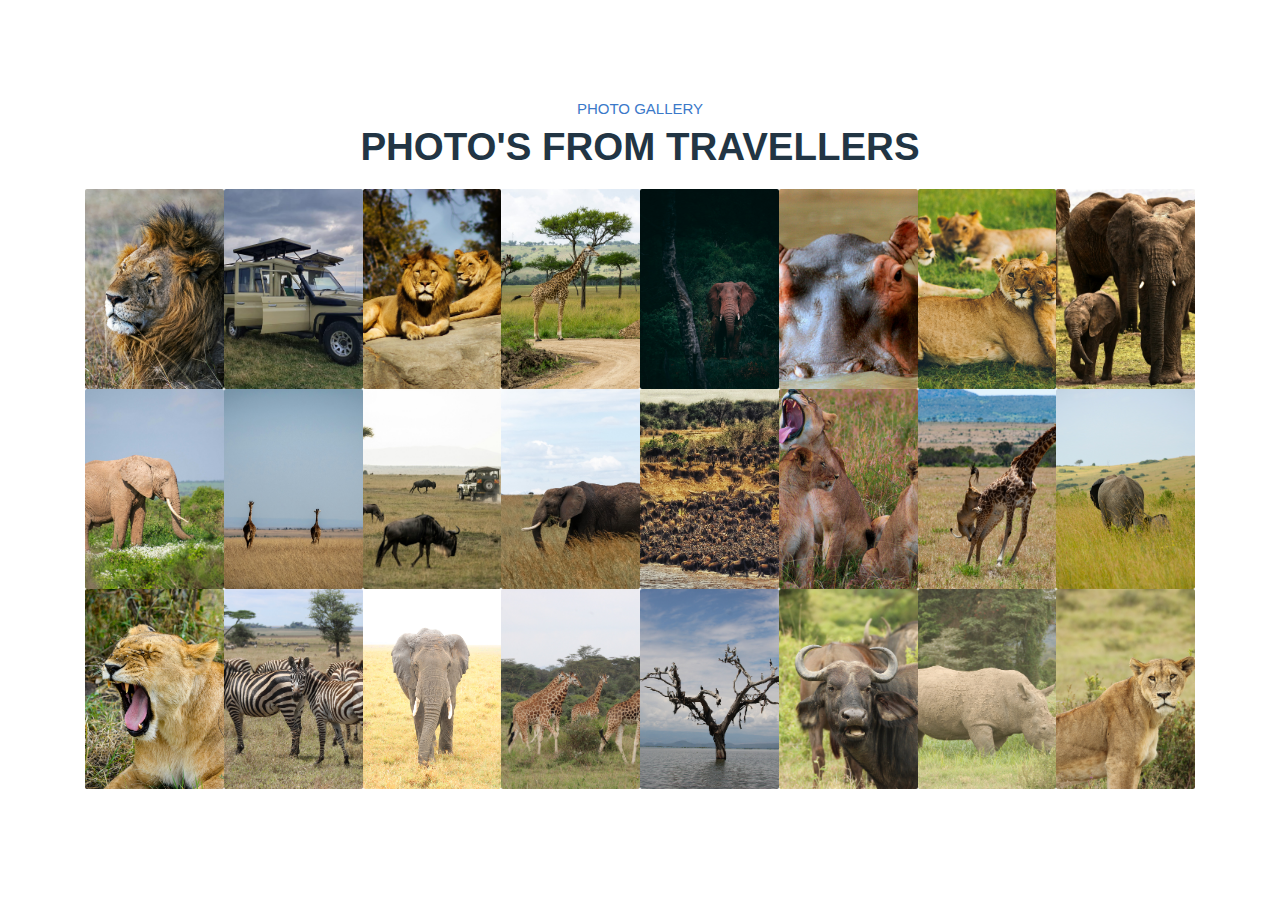
<file: gallery.html>
<!DOCTYPE html>
<html lang="en">
<head>
    <meta charset="UTF-8">
    <meta name="viewport" content="width=device-width, initial-scale=1.0">
    <title>Document</title>
    <link rel="stylesheet" href="./assets/css/stylee.css">
</head>
<body>

          <section class="gallery" id="gallery">
        <div class="container">
          <p class="section-subtitle">Photo Gallery</p>
          <h2 class="h2 section-title">Photo's From Travellers</h2>
          <div>
            <div class="image-gridd">
              <img src="./assets/images/1.jpeg" alt="">
              <img src="./assets/images/2.jpeg" alt="">
              <img src="./assets/images/3.jpeg" alt="">
              <img src="./assets/images/4.jpeg" alt="">
              <img src="./assets/images/5.jpeg" alt="">
              <img src="./assets/images/6.jpeg" alt="">
              <img src="./assets/images/7.jpeg" alt="">
              <img src="./assets/images/8.jpeg" alt="">
              <img src="./assets/images/9.jpeg" alt="">
              <img src="./assets/images/10.jpeg" alt="">
              <img src="./assets/images/11.jpeg" alt="">
              <img src="./assets/images/12.jpeg" alt="">
              <img src="./assets/images/13.jpeg" alt="">
              <img src="./assets/images/14.jpeg" alt="">
              <img src="./assets/images/15.jpeg" alt="">
              <img src="./assets/images/16.jpeg" alt="">
              <img src="./assets/images/17.jpeg" alt="">
              <img src="./assets/images/18.jpeg" alt="">
              <img src="./assets/images/19.jpeg" alt="">
              <img src="./assets/images/20.jpeg" alt="">
              <img src="./assets/images/21.jpeg" alt="">
              <img src="./assets/images/22.jpeg" alt="">
              <img src="./assets/images/23.jpeg" alt="">
              <img src="./assets/images/24.jpeg" alt="">
            </div>
          </div>

        </div>
      </section>
    
</body>
</html>
</file>
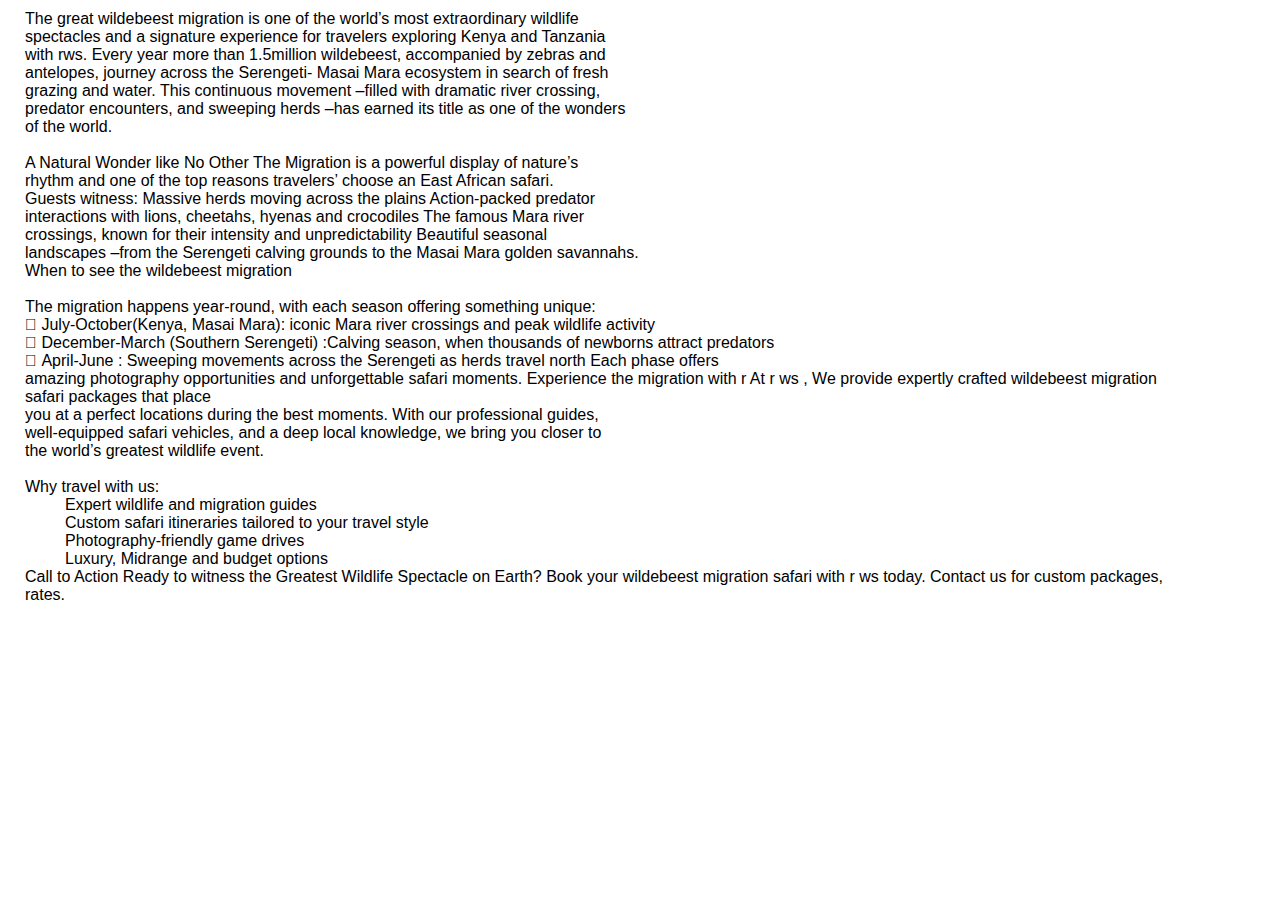
<file: post1.html>
<html>

      <link rel="stylesheet" href="./assets/css/style.css">
    <div class="container" style="margin: 10px; text-align: ;">
        <p>The great wildebeest migration is one of the world’s most extraordinary wildlife <br>
    spectacles and a signature experience for travelers exploring Kenya and Tanzania <br> 
    with rws. Every year more than 1.5million wildebeest, accompanied by zebras and <br>
     antelopes, journey across the Serengeti- Masai Mara ecosystem in search of fresh <br>
      grazing and water. This continuous movement –filled with dramatic river crossing, <br>
       predator encounters, and sweeping herds –has earned its title as one of the wonders <br>
        of the world. </p>
        <br>
        <p>A Natural Wonder like No Other The Migration is a powerful display of nature’s <br>
             rhythm and one of the top reasons travelers’ choose an East African safari. <br>
             Guests witness: Massive herds moving across the plains Action-packed predator <br>
             interactions with lions, cheetahs, hyenas and crocodiles The famous Mara river <br>
              crossings, known for their intensity and unpredictability Beautiful seasonal <br>
              landscapes –from the Serengeti calving grounds to the Masai Mara golden savannahs. <br>
              When to see the wildebeest migration </p>
              <br>
              <p>
The migration happens year-round, with each season offering something unique: <br>
	July-October(Kenya, Masai Mara): iconic Mara river crossings and peak wildlife activity  <br>
	December-March (Southern Serengeti) :Calving season, when thousands of newborns
 attract predators  <br>
	April-June : Sweeping movements across the Serengeti as herds travel north 
Each phase offers <br> amazing photography opportunities and unforgettable safari moments. 
 	Experience the migration with r 
At r ws , We provide expertly crafted wildebeest migration safari packages that place <br>
 you at a perfect locations during the best moments. With our professional guides, <br>
 well-equipped safari vehicles, and a deep local knowledge, we bring you closer to <br>
 the world’s greatest wildlife event. </p>  
 <br>
 <p>
    <ul>Why travel with us:
        <div style="margin-left: 40px;">
        <li>Expert wildlife and migration guides</li>
        <li>Custom safari itineraries tailored to your travel style</li>
        <li>Photography-friendly game drives</li>
        <li>Luxury, Midrange and budget options</li>
        </div>

    </ul>



</p>
 
Call to Action  
Ready to witness the Greatest Wildlife Spectacle on Earth?  
Book your wildebeest migration safari with r ws today. 
Contact us for custom packages, rates.
    </div>

</html>
</file>
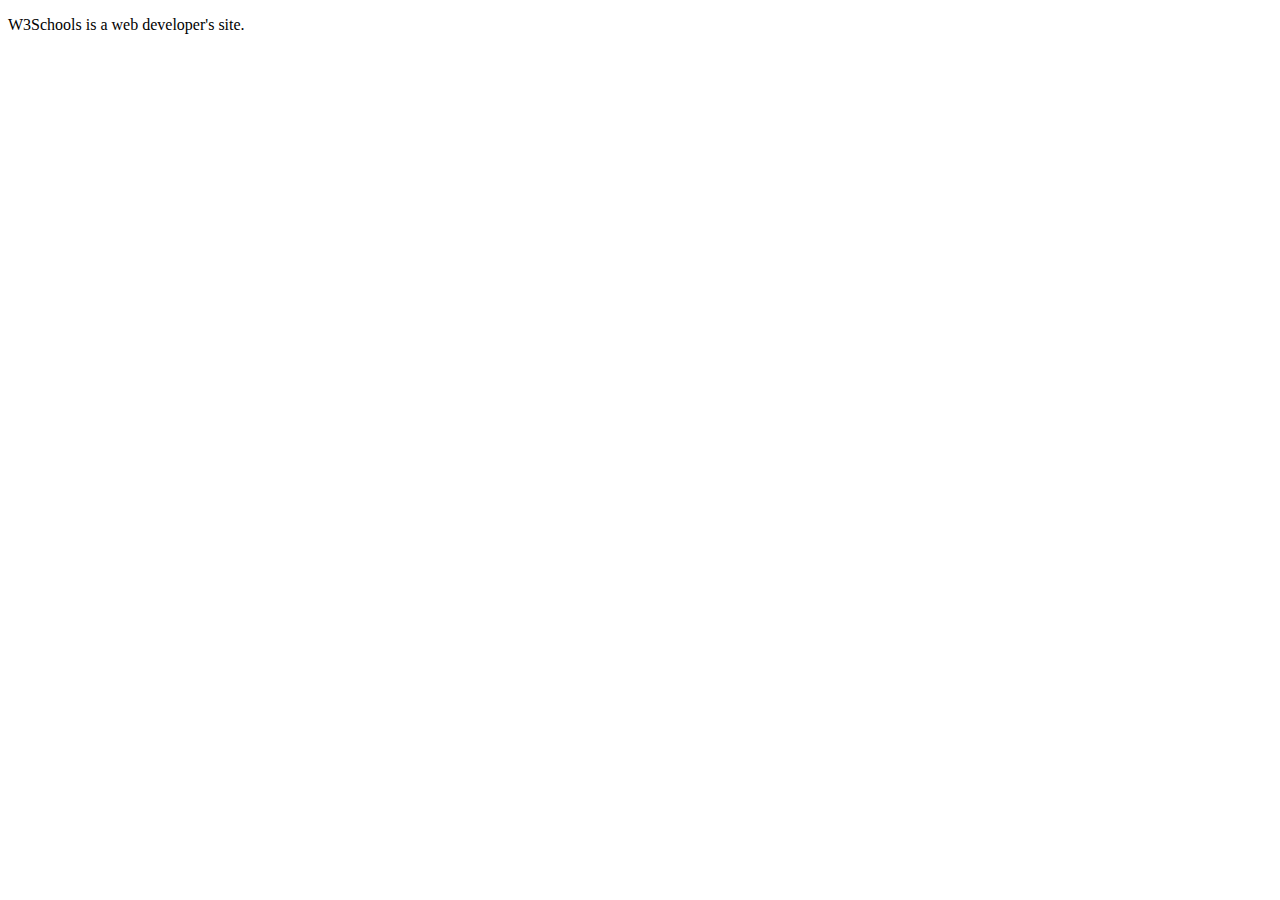
<file: tooltip.html>
<!DOCTYPE html>
<html lang="en">
<head>
    <meta charset="UTF-8">
    <meta name="viewport" content="width=device-width, initial-scale=1.0">
    <title>Document</title>
</head>
<body>

    <p title="About W3Schools">W3Schools is a web developer's site.</p>

    
</body>
</html>
</file>
<file: assets/css/style.css>
/*-----------------------------------*\
 * #style.css
\*-----------------------------------*/

/**
 * copyright 2022 codewithsadee
 */





/*-----------------------------------*\
 * #CUSTOM PROPERTY
\*-----------------------------------*/

:root {

  /**
   * colors
   */

  --united-nations-blue: hsl(214, 56%, 58%);
  --bright-navy-blue: hsl(214, 57%, 51%);
  --spanish-gray: hsl(0, 0%, 60%);
  --black-coral: hsl(225, 8%, 42%);
  --oxford-blue: hsl(208, 97%, 12%);
  --yale-blue: hsl(214, 72%, 33%);
  --blue-ncs: hsl(197, 100%, 36%);
  --gunmetal: hsl(206, 34%, 20%);
  --gainsboro: hsl(0, 0%, 88%);
  --cultured: hsl(0, 0%, 98%);
  --white: hsl(0, 0%, 100%);
  --black: hsl(0, 0%, 0%);
  --onyx: hsl(0, 0%, 25%);
  --jet: hsl(0, 0%, 20%);

  /**
   * typography
   */

  --ff-poppins: "Poppins", sans-serif;
  --ff-montserrat: "Montserrat", sans-serif;

  --fs-1: calc(20px + 3.5vw);
  --fs-2: calc(18px + 1.6vw);
  --fs-3: calc(16px + 0.45vw);
  --fs-4: 15px;
  --fs-5: 14px;
  --fs-6: 13px;
  --fs-7: 12px;
  --fs-8: 11px;

  --fw-500: 500;
  --fw-600: 600;
  --fw-700: 700;
  --fw-800: 800;

  /**
   * transition
   */

  --transition: 0.25s ease-in-out;

  /**
   * spacing
   */

  --section-padding: 60px;

  /**
   * border-radius
   */

  --radius-15: 15px;
  --radius-25: 25px;

}





/*-----------------------------------*\
 * #RESET
\*-----------------------------------*/

*, *::before, *::after {
  margin: 0;
  padding: 0;
  box-sizing: border-box;
}

li { list-style: none; }

a { text-decoration: none; }

a,
img,
span,
input,
label,
button,
ion-icon { display: block; }

input,
button {
  background: none;
  border: none;
  font: inherit;
}

button { cursor: pointer; }

input { width: 100%; }

ion-icon { pointer-events: none; }

html {
  font-family: var(--ff-poppins);
  scroll-behavior: smooth;
}

body { background: var(--white); }





/*-----------------------------------*\
 * #REUSED STYLE
\*-----------------------------------*/

.container { padding-inline: 15px; }

.btn {
  color: var(--white);
  text-transform: uppercase;
  font-size: var(--fs-5);
  border-radius: 100px;
  padding: var(--padding, 8px 18px);
  border: var(--border-width, 2px) solid transparent;
  transition: var(--transition);
}

.btn-primary {
  background: var(--bright-navy-blue);
  border-color: var(--bright-navy-blue);
}

.btn-primary:is(:hover, :focus) {
  background: var(--yale-blue);
  border-color: var(--yale-blue);
}

.btn-secondary { border-color: var(--white); }

.btn-secondary:is(:hover, :focus) { background: hsla(0, 0%, 100%, 0.1); }

.h1,
.h2,
.h3 {
  font-weight: var(--fw-800);
  font-family: var(--ff-montserrat);
  text-transform: uppercase;
}

.h1 {
  color: var(--white);
  font-size: var(--fs-1);
}

.h2,
.h3 { color: var(--gunmetal); }

.h2 { font-size: var(--fs-2); }

.h3 {
  font-size: var(--fs-3);
  font-weight: var(--fw-700);
}

.section-subtitle {
  color: var(--bright-navy-blue);
  font-size: var(--fs-5);
  text-transform: uppercase;
  font-family: var(--ff-montserrat);
  margin-bottom: 8px;
}

.section-title { margin-bottom: 15px; }

.section-text {
  color: var(--black-coral);
  margin-bottom: 30px;
}

.card-text {
  color: var(--black-coral);
  font-size: var(--fs-5);
}





/*-----------------------------------*\
 * #HEADER
\*-----------------------------------*/

.header {
  position: absolute;
  top: 0;
  left: 0;
  width: 100%;
  padding-top: 61px;
  z-index: 4;
}

.header-top {
  position: absolute;
  top: 0;
  left: 0;
  width: 100%;
  transition: var(--transition);
  border-bottom: 1px solid hsla(0, 0%, 100%, 0.1);
  padding-block: 15px;
  z-index: 1;
}

.header.active .header-top {
  position: fixed;
  background: var(--gunmetal);
}

.header-top .container {
  display: grid;
  grid-template-columns: repeat(3, 1fr);
  justify-items: flex-start;
  align-items: center;
}

.helpline-box .wrapper { display: none; }

.helpline-box .icon-box {
  background: var(--bright-navy-blue);
  padding: 6px;
  border-radius: 50%;
  color: var(--white);
}

.helpline-box .icon-box ion-icon { --ionicon-stroke-width: 40px; }

.header-top .logo { margin-inline: auto; }

.header-top .logo img { max-width: 100px; }

.header-btn-group {
  justify-self: flex-end;
  display: flex;
  align-items: center;
  gap: 10px;
  color: var(--white);
}

.search-btn,
.nav-open-btn {
  font-size: 30px;
  color: inherit;
}

.search-btn { font-size: 20px; }

.header-bottom { border-bottom: 1px solid hsla(0, 0%, 100%, 0.1); }

.header-bottom .container {
  display: flex;
  justify-content: space-between;
  align-items: center;
  padding-block: 15px;
}

.social-list {
  display: flex;
  align-items: center;
  gap: 5px;
}

.social-link {
  color: var(--white);
  padding: 8px;
  border: 1px solid hsla(0, 0%, 100%, 0.3);
  border-radius: 50%;
  font-size: 15px;
  transition: var(--transition);
}

.social-link:is(:hover, :focus) { background: hsla(0, 0%, 100%, 0.2); }

.header .btn { --padding: 4px 20px; }

.header .navbar {
  position: fixed;
  top: 0;
  right: -300px;
  width: 100%;
  max-width: 300px;
  height: 100%;
  background: var(--white);
  visibility: hidden;
  pointer-events: none;
  transition: 0.15s ease-in;
  z-index: 3;
}

.navbar.active {
  right: 0;
  visibility: visible;
  pointer-events: all;
  transition: 0.25s ease-out;
}

.navbar-top {
  display: flex;
  justify-content: space-between;
  align-items: center;
  padding: 40px 15px;
}

.navbar-top .logo img { width: 150px; }

.nav-close-btn {
  font-size: 20px;
  color: var(--bright-navy-blue);
}

.nav-close-btn ion-icon { --ionicon-stroke-width: 80px; }

.navbar-list { border-top: 1px solid hsla(0, 0%, 0%, 0.1); }

.navbar-list li { border-bottom: 1px solid hsla(0, 0%, 0%, 0.1); }

.navbar-link {
  padding: 15px 20px;
  color: var(--jet);
  font-weight: var(--fw-500);
  font-size: var(--fs-4);
  transition: var(--transition);
  text-transform: capitalize;
}

.navbar-link:is(:hover, :focus) { color: var(--bright-navy-blue); }

.overlay {
  position: fixed;
  inset: 0;
  background: var(--black);
  opacity: 0;
  pointer-events: none;
  z-index: 2;
  transition: var(--transition);
}

.overlay.active {
  opacity: 0.7;
  pointer-events: all;
}





/*-----------------------------------*\
 * #HERO
\*-----------------------------------*/

.hero {
  background-image: url("../images/hero-banner.jpg");
  background-repeat: no-repeat;
  background-size: cover;
  background-position: center;
  background-color: hsla(0, 0%, 0%, 0.7);
  background-blend-mode: overlay;
  display: grid;
  place-items: center;
  min-height: 600px;
  text-align: center;
  padding-top: 125px;
}

.hero-title { margin-bottom: 20px; }

.hero-text {
  color: var(--white);
  font-size: var(--fs-5);
  margin-bottom: 40px;
}

.btn-group {
  display: flex;
  flex-wrap: wrap;
  justify-content: center;
  align-items: center;
  gap: 10px;
}





/*-----------------------------------*\
 * #TOUR SEARCH
\*-----------------------------------*/

.tour-search {
  background: var(--bright-navy-blue);
  padding-block: var(--section-padding);
}

.tour-search-form .input-label {
  color: var(--white);
  font-size: var(--fs-4);
  margin-left: 20px;
  margin-bottom: 10px;
}

.tour-search-form .input-field {
  background: var(--white);
  padding: 10px 15px;
  font-size: var(--fs-5);
  border-radius: 50px;
}

.tour-search-form .input-field::placeholder { color: var(--spanish-gray); }

.tour-search-form .input-field::-webkit-datetime-edit {
  color: var(--spanish-gray);
  text-transform: uppercase;
}

.tour-search-form .input-wrapper { margin-bottom: 15px; }

.tour-search .btn {
  width: 100%;
  --border-width: 1px;
  font-weight: var(--fw-600);
  margin-top: 35px;
}





/*-----------------------------------*\
 * #POPULAR
\*-----------------------------------*/

.popular { padding-block: var(--section-padding); }

.popular-list,
.popular-list > li:not(:last-child) { margin-bottom: 30px; }

.popular-card {
  position: relative;
  overflow: hidden;
  border-radius: var(--radius-25);
  height: 430px;
}

.popular-card .card-img { height: 100%; }

.popular-card .card-img img {
  width: 100%;
  height: 100%;
  object-fit: cover;
}

.popular-card .card-content {
  position: absolute;
  bottom: 20px;
  left: 20px;
  right: 20px;
  background: var(--white);
  border-radius: var(--radius-25);
  padding: 20px;
}


.popular-card .card-rating {
  background: var(--bright-navy-blue);
  color: var(--white);
  position: absolute;
  top: 0;
  right: 25px;
  display: flex;
  align-items: center;
  gap: 1px;
  transform: translateY(-50%);
  padding: 6px 10px;
  border-radius: 20px;
  font-size: 14px;
}

.popular-card .card-subtitle {
  color: var(--blue-ncs);
  font-size: var(--fs-6);
  text-transform: uppercase;
  margin-bottom: 8px;
}

.popular-card .card-title { margin-bottom: 5px; }

.popular-card :is(.card-subtitle, .card-title) > a { color: inherit; }

.popular .btn { margin-inline: auto; }





/*-----------------------------------*\
 * #PACKAGE
\*-----------------------------------*/

.package { padding-block: var(--section-padding); }

.package-list { margin-bottom: 40px; }

.package-list > li:not(:last-child) { margin-bottom: 30px; }

.package-card {
  background: var(--cultured);
  overflow: hidden;
  border-radius: 15px;
}

.package-card .card-banner { height: 250px; }

.package-card .card-banner img {
  width: 100%;
  height: 100%;
  object-fit: cover;
}

.package-card .card-content { padding: 30px 20px; }

.package-card .card-title { margin-bottom: 15px; }

.package-card .card-text {
  line-height: 1.6;
  margin-bottom: 20px;
}

.card-meta-list {
  background: var(--white);
  max-width: max-content;
  display: flex;
  flex-wrap: wrap;
  justify-content: center;
  align-items: center;
  padding: 8px;
  box-shadow: 0 0 5px hsla(0, 0%, 0%, 0.15);
  border-radius: 50px;
}

.card-meta-item { position: relative; }

.card-meta-item:not(:last-child)::after {
  content: "";
  position: absolute;
  top: 4px;
  right: -1px;
  bottom: 4px;
  width: 1px;
  background: hsla(0, 0%, 0%, 0.3);
}

.meta-box {
  display: flex;
  justify-content: center;
  align-items: center;
  gap: 5px;
  padding-inline: 9px;
  color: var(--black-coral);
  font-size: var(--fs-8);
}

.meta-box > ion-icon {
  color: var(--bright-navy-blue);
  font-size: 13px;
}

.package-card .card-price {
  background: var(--united-nations-blue);
  color: var(--white);
  padding: 25px 20px;
  text-align: center;
}

.package-card .card-price .wrapper {
  display: flex;
  flex-wrap: wrap;
  justify-content: center;
  align-items: center;
  gap: 5px 15px;
  margin-bottom: 10px;
}

.package-card .card-price .reviews { font-size: var(--fs-5); }

.package-card .card-rating {
  display: flex;
  justify-content: center;
  align-items: center;
  gap: 1px;
  font-size: 14px;
}

.package-card .card-rating ion-icon:last-child { color: hsl(0, 0%, 80%); }

.package-card .price {
  font-size: var(--fs-2);
  font-family: var(--ff-montserrat);
  font-weight: var(--fw-800);
  margin-bottom: 20px;
}

.package-card .price span {
  font-size: var(--fs-7);
  font-weight: initial;
}

.package .btn { margin-inline: auto; }





/*-----------------------------------*\
 * #GALLERY
\*-----------------------------------*/

.gallery { padding-block: var(--section-padding); }

.gallery-list {
  display: grid;
  grid-template-columns: 1fr 1fr;
  gap: 10px;
}

.gallery-image {
  width: 100%;
  height: 100%;
  border-radius: var(--radius-15);
  overflow: hidden;
}

.gallery-item:nth-child(3) { grid-area: 1 / 2 / 3 / 3; }

.gallery-image img {
  width: 100%;
  height: 100%;
  object-fit: cover;
}





/*-----------------------------------*\
 * #CTA
\*-----------------------------------*/

.cta {
  background: var(--bright-navy-blue);
  padding-block: var(--section-padding);
}

.cta :is(.section-subtitle, .section-title, .section-text) { color: var(--white); }

.cta .section-text { font-size: var(--fs-5); }





/*-----------------------------------*\
 * #FOOTER
\*-----------------------------------*/

.footer-top {
  background: var(--gunmetal);
  padding-block: var(--section-padding);
  color: var(--gainsboro);
}

.footer-brand { margin-bottom: 30px; }

.footer-brand img { width: 180px; }

.footer-brand .logo { margin-bottom: 20px; }

.footer-text {
  font-size: var(--fs-5);
  line-height: 1.7;
}

.footer-contact { margin-bottom: 30px; }

.contact-title {
  position: relative;
  font-family: var(--ff-montserrat);
  font-weight: var(--fw-500);
  margin-bottom: 30px;
}

.contact-title::after {
  content: "";
  position: absolute;
  bottom: -10px;
  left: 0;
  width: 50px;
  height: 2px;
  background: var(--bright-navy-blue);
}

.contact-text {
  font-size: var(--fs-5);
  margin-bottom: 15px;
  max-width: 200px;
}

.contact-item {
  display: flex;
  justify-content: flex-start;
  align-items: center;
  gap: 10px;
  margin-bottom: 10px;
}

.contact-item ion-icon { --ionicon-stroke-width: 40px; }

.contact-link,
address {
  font-style: normal;
  color: var(--gainsboro);
  font-size: var(--fs-5);
}

.contact-link:is(:hover, :focus) { color: var(--white); }

.form-text {
  font-size: var(--fs-5);
  margin-bottom: 20px;
}

.footer-form .input-field {
  background: var(--white);
  font-size: var(--fs-5);
  padding: 15px 20px;
  border-radius: 100px;
  margin-bottom: 10px;
}

.footer-form .btn { width: 100%; }

.footer-bottom {
  --gunmetal: hsl(205, 36%, 17%);
  background: var(--gunmetal);
  padding-block: 20px;
  text-align: center;
}

.copyright {
  color: var(--gainsboro);
  font-size: var(--fs-5);
  margin-bottom: 10px;
}

.copyright a {
  color: inherit;
  display: inline-block;
}

.copyright a:is(:hover, :focus) { color: var(--white); }

.footer-bottom-list {
  display: flex;
  align-items: center;
  justify-content: center;
  gap: 21px;
}

.footer-bottom-list > li { position: relative; }

.footer-bottom-list > li:not(:last-child)::after {
  content: "";
  position: absolute;
  top: 3px;
  right: -10px;
  bottom: 3px;
  width: 1px;
  background: hsla(0, 0%, 100%, 0.2);
}

.footer-bottom-link {
  color: var(--gainsboro);
  font-size: var(--fs-7);
  transition: var(--transition);
}

.footer-bottom-link:is(:hover, :focus) { color: var(--white); }





/*-----------------------------------*\
 * #GO TO TOP
\*-----------------------------------*/

.go-top {
  position: fixed;
  bottom: 15px;
  right: 15px;
  width: 35px;
  height: 35px;
  background: var(--bright-navy-blue);
  color: var(--white);
  display: grid;
  place-items: center;
  font-size: 18px;
  border-radius: 6px;
  box-shadow: 0 1px 3px hsla(0, 0%, 0%, 0.5);
  opacity: 0;
  transform: translateY(10px);
  visibility: hidden;
  transition: var(--transition);
}

.go-top.active {
  opacity: 0.8;
  transform: translateY(0);
  visibility: visible;
}

.go-top:is(:hover, :focus) { opacity: 1; }





/*-----------------------------------*\
 * #MEDIA QUERIES
\*-----------------------------------*/

/**
 * responsive for larger than 580px screen
 */

@media (min-width: 580px) {

  /**
   * REUSED STYLE
   */

  .container {
    max-width: 580px;
    margin-inline: auto;
  }

  .btn {
    --fs-5: 16px;
    --padding: 12px 30px;
  }

  section:not(.cta) :is(.section-subtitle, .section-title, .section-text) {
    text-align: center;
  }

  .section-text { margin-bottom: 40px; }

  .card-text { --fs-5: 15px; }



  /**
   * HEADER
   */

  .header { padding-top: 83px; }

  .helpline-box .icon-box { padding: 14px; }

  .header-top .logo img { max-width: unset; }

  .search-btn { font-size: 30px; }

  .nav-open-btn { font-size: 40px; }

  .header .btn {
    --fs-5: 14px;
    --padding: 6px 20px;
  }



  /**
   * HERO
   */

  .hero {
    min-height: 800px;
    padding-top: 85px;
  }

  .hero-text { --fs-5: 15px; }

  .btn-group { gap: 20px; }



  /**
   * TOUR SEARCH
   */

  .tour-search-form {
    display: grid;
    grid-template-columns: 1fr 1fr;
    align-items: flex-end;
    gap: 15px;
  }

  .tour-search-form .input-wrapper { margin-bottom: 0; }

  .tour-search-form .input-field { padding: 16px 20px; }

  .tour-search .btn {
    grid-column: span 2;
    margin-top: 20px;
  }



  /**
   * POPULAR
   */

  .popular-card .card-content { right: auto; }



  /**
   * FOOTER
   */

  .footer .container {
    display: grid;
    grid-template-columns: 1fr 1fr;
    gap: 30px;
  }

  .footer-form { grid-column: span 2; }

  .footer-bottom { text-align: left; }

  .copyright { margin-bottom: 0; }

  .footer-bottom-list { justify-content: flex-end; }

}





/**
 * responsive for larger than 768px screen
 */

@media (min-width: 768px) {

  /**
   * CUSTOM PROPERTY
   */

  :root {

    /**
     * typography
     */

    --fs-5: 15px;

  }



  /**
   * REUSED STYLE
   */

  .container { max-width: 800px; }

  .section-text {
    max-width: 60ch;
    margin-inline: auto;
  }



  /**
   * HEADER
   */

  .helpline-box {
    display: flex;
    justify-content: flex-start;
    align-items: center;
    gap: 10px;
  }

  .helpline-box .wrapper {
    display: block;
    color: var(--white);
    font-size: var(--fs-6);
  }

  .social-list { gap: 10px; }



  /**
   * POPULAR
   */

  .popular-list {
    display: grid;
    grid-template-columns: 1fr 1fr;
    gap: 30px;
    margin-bottom: 50px;
  }

  .popular-list > li:not(:last-child) { margin-bottom: 0; }

  .popular-card .card-content { right: 20px; }



  /**
   * PACKAGE
   */

  .package-list { margin-bottom: 50px; }

  .package-list > li:not(:last-child) { margin-bottom: 40px; }

  .package-card {
    display: grid;
    grid-template-columns: 1.3fr 1.5fr 1fr;
  }

  .package-card .card-banner { height: 100%; }

  .package-card .card-content { padding: 40px; }

  .package-card .card-price {
    display: grid;
    place-content: center;
  }

  .package-card .card-price .wrapper { margin-bottom: 15px; }



  /**
   * GALLERY
   */

  .gallery { padding-bottom: calc(var(--section-padding * 2)); }

  .gallery-list {
    grid-template-columns: repeat(3, 1fr);
    gap: 20px;
  }

  .gallery-image { border-radius: var(--radius-25); }



  /**
   * CTA
   */

  .cta .container {
    display: flex;
    justify-content: space-between;
    align-items: center;
  }

  .cta-content { width: calc(100% - 225px); }

  .cta .section-text { margin-inline: 0; }



  /**
   * FOOTER
   */

  .form-wrapper {
    display: flex;
    justify-content: flex-start;
    align-items: center;
    gap: 20px;
  }

  .footer-form .input-field { margin-bottom: 0; }

  .footer-form .btn { width: max-content; }

}





/**
 * responsive for larger than 992px screen
 */

@media (min-width: 992px) {

  /**
   * REUSED STYLE
   */

  .container { max-width: 1050px; }



  /**
   * HEADER
   */

  .header.active .header-top {
    position: unset;
    background: unset;
  }

  .nav-open-btn,
  .navbar-top { display: none; }

  .header-bottom { border-bottom: none; }

  .header.active .header-bottom {
    position: fixed;
    top: 0;
    left: 0;
    width: 100%;
    background: var(--white);
    color: var(--onyx);
    box-shadow: 0 2px 5px hsla(0, 0%, 0%, 0.08);
    transition: var(--transition);
  }

  .header-bottom .container { padding-block: 0; }

  .header .navbar { all: unset; }

  .navbar-list {
    border-top: none;
    display: flex;
    justify-content: center;
    align-items: center;
  }

  .navbar-list li { border-bottom: none; }

  .navbar-link {
    color: var(--white);
    --fs-4: 16px;
    font-weight: unset;
    text-transform: uppercase;
    padding: 20px 15px;
  }

  .header.active .navbar-link { color: var(--onyx); }

  .header.active .navbar-link:is(:hover, :focus) { color: var(--bright-navy-blue); }

  .header.active .social-link {
    color: var(--onyx);
    border-color: hsla(0, 0%, 0%, 0.15);
  }

  .overlay { display: none; }



  /**
   * HERO
   */

  .hero .container { max-width: 740px; }



  /**
   * TOUR SEARCH
   */

  .tour-search-form { grid-template-columns: repeat(5, 1fr); }

  .tour-search .btn {
    --padding: 15px;
    grid-column: unset;
    margin-top: 0;
  }



  /**
   * POPULAR
   */

  .popular-list { grid-template-columns: repeat(3, 1fr); }



  /**
   * PACKAGE
   */

  .meta-box { --fs-8: 13px; }

  .meta-box > ion-icon { font-size: 15px; }



  /**
   * CTA 
   */

  .cta .section-title { max-width: 25ch; }



  /**
   * FOOTER
   */

  .footer-top .container {
    grid-template-columns: repeat(3, 1fr);
    gap: 50px;
  }

  .footer-form { grid-column: unset; }

  .form-wrapper { flex-direction: column; }

  .footer-form .btn { width: 100%; }

}





/**
 * responsive for larger than 1200px screen
 */

@media (min-width: 1200px) {

  /**
   * CUSTOM PROPERTY
   */

  :root {

    /**
     * spacing
     */

    --section-padding: 100px;

  }



  /**
   * REUSED STYLE
   */

  .container { max-width: 1180px; }

}
</file>
<file: assets/css/stylee.css>
/* new css code */

/*-----------------------------------*\
 * #style.css
\*-----------------------------------*/

/**
 * copyright 2022 codewithsadee
 */





/*-----------------------------------*\
 * #CUSTOM PROPERTY
\*-----------------------------------*/

:root {

  /**
   * colors
   */

  --united-nations-blue: hsl(214, 56%, 58%);
  --bright-navy-blue: hsl(214, 57%, 51%);
  --spanish-gray: hsl(0, 0%, 60%);
  --black-coral: hsl(225, 8%, 42%);
  --oxford-blue: hsl(208, 97%, 12%);
  --yale-blue: hsl(214, 72%, 33%);
  --blue-ncs: hsl(197, 100%, 36%);
  --gunmetal: hsl(206, 34%, 20%);
  --gainsboro: hsl(0, 0%, 88%);
  --cultured: hsl(0, 0%, 98%);
  --white: hsl(0, 0%, 100%);
  --black: hsl(0, 0%, 0%);
  --onyx: hsl(0, 0%, 25%);
  --jet: hsl(0, 0%, 20%);

  /**
   * typography
   */

  --ff-poppins: "Poppins", sans-serif;
  --ff-montserrat: "Montserrat", sans-serif;

  --fs-1: calc(20px + 3.5vw);
  --fs-2: calc(18px + 1.6vw);
  --fs-3: calc(16px + 0.45vw);
  --fs-4: 15px;
  --fs-5: 14px;
  --fs-6: 13px;
  --fs-7: 12px;
  --fs-8: 11px;

  --fw-500: 500;
  --fw-600: 600;
  --fw-700: 700;
  --fw-800: 800;

  /**
   * transition
   */

  --transition: 0.25s ease-in-out;

  /**
   * spacing
   */

  --section-padding: 60px;

  /**
   * border-radius
   */

  --radius-15: 15px;
  --radius-25: 25px;

}





/*-----------------------------------*\
 * #RESET
\*-----------------------------------*/

*, *::before, *::after {
  margin: 0;
  padding: 0;
  box-sizing: border-box;
}

li { list-style: none; }

a { text-decoration: none; }

a,
img,
span,
input,
label,
button,
ion-icon { display: block; }

input,
button {
  background: none;
  border: none;
  font: inherit;
}

button { cursor: pointer; }

input { width: 100%; }

ion-icon { pointer-events: none; }

html {
  font-family: var(--ff-poppins);
  scroll-behavior: smooth;
}

body { background: var(--white); }





/*-----------------------------------*\
 * #REUSED STYLE
\*-----------------------------------*/

.container { padding-inline: 15px; }

.btn {
  color: var(--white);
  text-transform: uppercase;
  font-size: var(--fs-5);
  border-radius: 100px;
  padding: var(--padding, 8px 18px);
  border: var(--border-width, 2px) solid transparent;
  transition: var(--transition);
}

.btn-primary {
  background: var(--bright-navy-blue);
  border-color: var(--bright-navy-blue);
}

.btn-primary:is(:hover, :focus) {
  background: var(--yale-blue);
  border-color: var(--yale-blue);
}

.btn-secondary { border-color: var(--white); }

.btn-secondary:is(:hover, :focus) { background: hsla(0, 0%, 100%, 0.1); }

.h1,
.h2,
.h3 {
  font-weight: var(--fw-800);
  font-family: var(--ff-montserrat);
  text-transform: uppercase;
}

.h1 {
  color: var(--white);
  font-size: var(--fs-1);
}

.h2,
.h3 { color: var(--gunmetal); }

.h2 { font-size: var(--fs-2); }

.h3 {
  font-size: var(--fs-3);
  font-weight: var(--fw-700);
}

.section-subtitle {
  color: var(--bright-navy-blue);
  font-size: var(--fs-5);
  text-transform: uppercase;
  font-family: var(--ff-montserrat);
  margin-bottom: 8px;
}

.section-title { margin-bottom: 15px; }

.section-text {
  color: var(--black-coral);
  margin-bottom: 30px;
}

.card-text {
  color: var(--black-coral);
  font-size: var(--fs-5);
}





/*-----------------------------------*\
 * #HEADER
\*-----------------------------------*/

.header {
  position: absolute;
  top: 0;
  left: 0;
  width: 100%;
  padding-top: 61px;
  z-index: 4;
}

.header-top {
  position: absolute;
  top: 0;
  left: 0;
  width: 100%;
  transition: var(--transition);
  border-bottom: 1px solid hsla(0, 0%, 100%, 0.1);
  padding-block: 15px;
  z-index: 1;
}

.header.active .header-top {
  position: fixed;
  background: var(--gunmetal);
}

.header-top .container {
  display: grid;
  grid-template-columns: repeat(3, 1fr);
  justify-items: flex-start;
  align-items: center;
}

.helpline-box .wrapper { display: none; }

.helpline-box .icon-box {
  background: var(--bright-navy-blue);
  padding: 6px;
  border-radius: 50%;
  color: var(--white);
}

.helpline-box .icon-box ion-icon { --ionicon-stroke-width: 40px; }

.header-top .logo { margin-inline: auto; }

.header-top .logo img { max-width: 100px; }

.header-btn-group {
  justify-self: flex-end;
  display: flex;
  align-items: center;
  gap: 10px;
  color: var(--white);
}

.search-btn,
.nav-open-btn {
  font-size: 30px;
  color: inherit;
}

.search-btn { font-size: 20px; }

.header-bottom { border-bottom: 1px solid hsla(0, 0%, 100%, 0.1); }

.header-bottom .container {
  display: flex;
  justify-content: space-between;
  align-items: center;
  padding-block: 15px;
}

.social-list {
  display: flex;
  align-items: center;
  gap: 5px;
}

.social-link {
  color: var(--white);
  padding: 8px;
  border: 1px solid hsla(0, 0%, 100%, 0.3);
  border-radius: 50%;
  font-size: 15px;
  transition: var(--transition);
}

.social-link:is(:hover, :focus) { background: hsla(0, 0%, 100%, 0.2); }

.header .btn { --padding: 4px 20px; }

.header .navbar {
  position: fixed;
  top: 0;
  right: -300px;
  width: 100%;
  max-width: 300px;
  height: 100%;
  background: var(--white);
  visibility: hidden;
  pointer-events: none;
  transition: 0.15s ease-in;
  z-index: 3;
}

.navbar.active {
  right: 0;
  visibility: visible;
  pointer-events: all;
  transition: 0.25s ease-out;
}

.navbar-top {
  display: flex;
  justify-content: space-between;
  align-items: center;
  padding: 40px 15px;
}

.navbar-top .logo img { width: 150px; }

.nav-close-btn {
  font-size: 20px;
  color: var(--bright-navy-blue);
}

.nav-close-btn ion-icon { --ionicon-stroke-width: 80px; }

.navbar-list { border-top: 1px solid hsla(0, 0%, 0%, 0.1); }

.navbar-list li { border-bottom: 1px solid hsla(0, 0%, 0%, 0.1); }

.navbar-link {
  padding: 15px 20px;
  color: var(--jet);
  font-weight: var(--fw-500);
  font-size: var(--fs-4);
  transition: var(--transition);
  text-transform: capitalize;
}

.navbar-link:is(:hover, :focus) { color: var(--bright-navy-blue); }

.overlay {
  position: fixed;
  inset: 0;
  background: var(--black);
  opacity: 0;
  pointer-events: none;
  z-index: 2;
  transition: var(--transition);
}

.overlay.active {
  opacity: 0.7;
  pointer-events: all;
}





/*-----------------------------------*\
 * #HERO
\*-----------------------------------*/

.hero {
  background-image: url("../images/hero-banner.jpg");
  background-repeat: no-repeat;
  background-size: cover;
  background-position: center;
  background-color: hsla(0, 0%, 0%, 0.7);
  background-blend-mode: overlay;
  display: grid;
  place-items: center;
  min-height: 600px;
  text-align: center;
  padding-top: 125px;
}

.hero-title { margin-bottom: 20px; }

.hero-text {
  color: var(--white);
  font-size: var(--fs-5);
  margin-bottom: 40px;
}

.btn-group {
  display: flex;
  flex-wrap: wrap;
  justify-content: center;
  align-items: center;
  gap: 10px;
}





/*-----------------------------------*\
 * #TOUR SEARCH
\*-----------------------------------*/

.tour-search {
  background: var(--bright-navy-blue);
  padding-block: var(--section-padding);
}

.tour-search-form .input-label {
  color: var(--white);
  font-size: var(--fs-4);
  margin-left: 20px;
  margin-bottom: 10px;
}

.tour-search-form .input-field {
  background: var(--white);
  padding: 10px 15px;
  font-size: var(--fs-5);
  border-radius: 50px;
}

.tour-search-form .input-field::placeholder { color: var(--spanish-gray); }

.tour-search-form .input-field::-webkit-datetime-edit {
  color: var(--spanish-gray);
  text-transform: uppercase;
}

.tour-search-form .input-wrapper { margin-bottom: 15px; }

.tour-search .btn {
  width: 100%;
  --border-width: 1px;
  font-weight: var(--fw-600);
  margin-top: 35px;
}





/*-----------------------------------*\
 * #POPULAR
\*-----------------------------------*/

.popular { padding-block: var(--section-padding); }

.popular-list,
.popular-list > li:not(:last-child) { margin-bottom: 30px; }

.popular-card {
  position: relative;
  overflow: hidden;
  border-radius: var(--radius-25);
  height: 430px;
}

.popular-card .card-img { height: 100%; }

.popular-card .card-img img {
  width: 100%;
  height: 100%;
  object-fit: cover;
}

.popular-card .card-content {
  position: absolute;
  bottom: 20px;
  left: 20px;
  right: 20px;
  background: var(--white);
  border-radius: var(--radius-25);
  padding: 20px;
}


.popular-card .card-rating {
  background: var(--bright-navy-blue);
  color: var(--white);
  position: absolute;
  top: 0;
  right: 25px;
  display: flex;
  align-items: center;
  gap: 1px;
  transform: translateY(-50%);
  padding: 6px 10px;
  border-radius: 20px;
  font-size: 14px;
}

.popular-card .card-subtitle {
  color: var(--blue-ncs);
  font-size: var(--fs-6);
  text-transform: uppercase;
  margin-bottom: 8px;
}

.popular-card .card-title { margin-bottom: 5px; }

.popular-card :is(.card-subtitle, .card-title) > a { color: inherit; }

.popular .btn { margin-inline: auto; }





/*-----------------------------------*\
 * #PACKAGE
\*-----------------------------------*/

.package { padding-block: var(--section-padding); }

.package-list { margin-bottom: 40px; }

.package-list > li:not(:last-child) { margin-bottom: 30px; }

.package-card {
  background: var(--cultured);
  overflow: hidden;
  border-radius: 15px;
}

.package-card .card-banner { height: 250px; }

.package-card .card-banner img {
  width: 100%;
  height: 100%;
  object-fit: cover;
}

.package-card .card-content { padding: 30px 20px; }

.package-card .card-title { margin-bottom: 15px; }

.package-card .card-text {
  line-height: 1.6;
  margin-bottom: 20px;
}

.card-meta-list {
  background: var(--white);
  max-width: max-content;
  display: flex;
  flex-wrap: wrap;
  justify-content: center;
  align-items: center;
  padding: 8px;
  box-shadow: 0 0 5px hsla(0, 0%, 0%, 0.15);
  border-radius: 50px;
}

.card-meta-item { position: relative; }

.card-meta-item:not(:last-child)::after {
  content: "";
  position: absolute;
  top: 4px;
  right: -1px;
  bottom: 4px;
  width: 1px;
  background: hsla(0, 0%, 0%, 0.3);
}

.meta-box {
  display: flex;
  justify-content: center;
  align-items: center;
  gap: 5px;
  padding-inline: 9px;
  color: var(--black-coral);
  font-size: var(--fs-8);
}

.meta-box > ion-icon {
  color: var(--bright-navy-blue);
  font-size: 13px;
}

.package-card .card-price {
  background: var(--united-nations-blue);
  color: var(--white);
  padding: 25px 20px;
  text-align: center;
}

.package-card .card-price .wrapper {
  display: flex;
  flex-wrap: wrap;
  justify-content: center;
  align-items: center;
  gap: 5px 15px;
  margin-bottom: 10px;
}

.package-card .card-price .reviews { font-size: var(--fs-5); }

.package-card .card-rating {
  display: flex;
  justify-content: center;
  align-items: center;
  gap: 1px;
  font-size: 14px;
}

.package-card .card-rating ion-icon:last-child { color: hsl(0, 0%, 80%); }

.package-card .price {
  font-size: var(--fs-2);
  font-family: var(--ff-montserrat);
  font-weight: var(--fw-800);
  margin-bottom: 20px;
}

.package-card .price span {
  font-size: var(--fs-7);
  font-weight: initial;
}

.package .btn { margin-inline: auto; }





/*-----------------------------------*\
 * #GALLERY
\*-----------------------------------*/

.gallery { padding-block: var(--section-padding); }

.gallery-list {
  display: grid;
  grid-template-columns: 1fr 1fr;
  gap: 5px;
}

.gallery-image {
  width: 100%;
  height: 100%;
  border-radius: var(--radius-15);
  overflow: hidden;
}

/* .gallery-item:nth-child(3) { grid-area: 1 / 2 / 3 / 3; } */
.gallery-item:nth-child(4) { grid-area: 1 / 2 / 3 / 4/ 4; }

.gallery-image img {
  width: 100%;
  height: 100%;
  object-fit: cover;
}

    .image-gridd {
      display: grid;
      grid-template-columns: repeat(8, 1fr);
      grid-template-rows: repeat(3, 200px); /* adjust height */
      /* gap: 6px; */
      margin: 20px;
    }

    .image-gridd img {
      width: 100%;
      height: 100%;
      object-fit: cover; /* keeps images nicely cropped */
      border-radius: 2px;
    }


      /* Tablets */
  @media (max-width: 1024px) {
    .image-grid {
      grid-template-columns: repeat(3, 1fr);
    }
  }

      /* Small tablets / large phones */
  @media (max-width: 768px) {
    .image-grid {
      grid-template-columns: repeat(2, 1fr);
      margin: 16px;
    }
  }

  /* Phones */
  @media (max-width: 480px) {
    .image-grid {
      grid-template-columns: 1fr;
      margin: 12px;
    }
  }



/*-----------------------------------*\
 * #CTA
\*-----------------------------------*/

.cta {
  background: var(--bright-navy-blue);
  padding-block: var(--section-padding);
}

.cta :is(.section-subtitle, .section-title, .section-text) { color: var(--white); }

.cta .section-text { font-size: var(--fs-5); }



/* blog post */

/* 3-column layout */
.blog-container {
  display: grid;
  grid-template-columns: repeat(3, 1fr);
  gap: 20px;
  max-width: 1100px;
  margin: auto;
}

.blog-post {
  background: white;
  padding: 20px;
  border-radius: 6px;
  box-shadow: 0 2px 6px rgba(0,0,0,0.1);
}

.blog-post h2 {
  margin-top: 0;
}

.date {
  color: gray;
  font-size: 0.9em;
}

.read-more {
  display: inline-block;
  /* margin-top: 10px; */
  /* padding: 8px 12px; */
  /* background: #007bff; */
  /* color: white; */
  text-decoration: none;
  /* font-weight: bold; */
  color: blue;
  /* border-radius: 4px; */
}

.read-more:hover {
  /* background: #0056b3; */
}

/* Mobile-friendly */
@media (max-width: 900px) {
  .blog-container {
    grid-template-columns: 1fr;
  }
}
/* blog post */


/*-----------------------------------*\
 * #FOOTER
\*-----------------------------------*/

.footer-top {
  background: var(--gunmetal);
  padding-block: var(--section-padding);
  color: var(--gainsboro);
}

.footer-brand { margin-bottom: 30px; }

.footer-brand img { width: 180px; }

.footer-brand .logo { margin-bottom: 20px; }

.footer-text {
  font-size: var(--fs-5);
  line-height: 1.7;
}

.footer-contact { margin-bottom: 30px; }

.contact-title {
  position: relative;
  font-family: var(--ff-montserrat);
  font-weight: var(--fw-500);
  margin-bottom: 30px;
}

.contact-title::after {
  content: "";
  position: absolute;
  bottom: -10px;
  left: 0;
  width: 50px;
  height: 2px;
  background: var(--bright-navy-blue);
}

.contact-text {
  font-size: var(--fs-5);
  margin-bottom: 15px;
  max-width: 200px;
}

.contact-item {
  display: flex;
  justify-content: flex-start;
  align-items: center;
  gap: 10px;
  margin-bottom: 10px;
}

.contact-item ion-icon { --ionicon-stroke-width: 40px; }

.contact-link,
address {
  font-style: normal;
  color: var(--gainsboro);
  font-size: var(--fs-5);
}

.contact-link:is(:hover, :focus) { color: var(--white); }

.form-text {
  font-size: var(--fs-5);
  margin-bottom: 20px;
}

.footer-form .input-field {
  background: var(--white);
  font-size: var(--fs-5);
  padding: 15px 20px;
  border-radius: 100px;
  margin-bottom: 10px;
}

.footer-form .btn { width: 100%; }

.footer-bottom {
  --gunmetal: hsl(205, 36%, 17%);
  background: var(--gunmetal);
  padding-block: 20px;
  text-align: center;
}

.copyright {
  color: var(--gainsboro);
  font-size: var(--fs-5);
  margin-bottom: 10px;
}

.copyright a {
  color: inherit;
  display: inline-block;
}

.copyright a:is(:hover, :focus) { color: var(--white); }

.footer-bottom-list {
  display: flex;
  align-items: center;
  justify-content: center;
  gap: 21px;
}

.footer-bottom-list > li { position: relative; }

.footer-bottom-list > li:not(:last-child)::after {
  content: "";
  position: absolute;
  top: 3px;
  right: -10px;
  bottom: 3px;
  width: 1px;
  background: hsla(0, 0%, 100%, 0.2);
}

.footer-bottom-link {
  color: var(--gainsboro);
  font-size: var(--fs-7);
  transition: var(--transition);
}

.footer-bottom-link:is(:hover, :focus) { color: var(--white); }





/*-----------------------------------*\
 * #GO TO TOP
\*-----------------------------------*/

.go-top {
  position: fixed;
  bottom: 15px;
  right: 15px;
  width: 35px;
  height: 35px;
  background: var(--bright-navy-blue);
  color: var(--white);
  display: grid;
  place-items: center;
  font-size: 18px;
  border-radius: 6px;
  box-shadow: 0 1px 3px hsla(0, 0%, 0%, 0.5);
  opacity: 0;
  transform: translateY(10px);
  visibility: hidden;
  transition: var(--transition);
}

.go-top.active {
  opacity: 0.8;
  transform: translateY(0);
  visibility: visible;
}

.go-top:is(:hover, :focus) { opacity: 1; }





/*-----------------------------------*\
 * #MEDIA QUERIES
\*-----------------------------------*/

/**
 * responsive for larger than 580px screen
 */

@media (min-width: 580px) {

  /**
   * REUSED STYLE
   */

  .container {
    max-width: 580px;
    margin-inline: auto;
  }

  .btn {
    --fs-5: 16px;
    --padding: 12px 30px;
  }

  section:not(.cta) :is(.section-subtitle, .section-title, .section-text) {
    text-align: center;
  }

  .section-text { margin-bottom: 40px; }

  .card-text { --fs-5: 15px; }



  /**
   * HEADER
   */

  .header { padding-top: 83px; }

  .helpline-box .icon-box { padding: 14px; }

  .header-top .logo img { max-width: unset; }

  .search-btn { font-size: 30px; }

  .nav-open-btn { font-size: 40px; }

  .header .btn {
    --fs-5: 14px;
    --padding: 6px 20px;
  }



  /**
   * HERO
   */

  .hero {
    min-height: 800px;
    padding-top: 85px;
  }

  .hero-text { --fs-5: 15px; }

  .btn-group { gap: 20px; }



  /**
   * TOUR SEARCH
   */

  .tour-search-form {
    display: grid;
    grid-template-columns: 1fr 1fr;
    align-items: flex-end;
    gap: 15px;
  }

  .tour-search-form .input-wrapper { margin-bottom: 0; }

  .tour-search-form .input-field { padding: 16px 20px; }

  .tour-search .btn {
    grid-column: span 2;
    margin-top: 20px;
  }



  /**
   * POPULAR
   */

  .popular-card .card-content { right: auto; }



  /**
   * FOOTER
   */

  .footer .container {
    display: grid;
    grid-template-columns: 1fr 1fr;
    gap: 30px;
  }

  .footer-form { grid-column: span 2; }

  .footer-bottom { text-align: left; }

  .copyright { margin-bottom: 0; }

  .footer-bottom-list { justify-content: flex-end; }

}





/**
 * responsive for larger than 768px screen
 */

@media (min-width: 768px) {

  /**
   * CUSTOM PROPERTY
   */

  :root {

    /**
     * typography
     */

    --fs-5: 15px;

  }



  /**
   * REUSED STYLE
   */

  .container { max-width: 800px; }

  .section-text {
    max-width: 60ch;
    margin-inline: auto;
  }



  /**
   * HEADER
   */

  .helpline-box {
    display: flex;
    justify-content: flex-start;
    align-items: center;
    gap: 10px;
  }

  .helpline-box .wrapper {
    display: block;
    color: var(--white);
    font-size: var(--fs-6);
  }

  .social-list { gap: 10px; }



  /**
   * POPULAR
   */

  .popular-list {
    display: grid;
    grid-template-columns: 1fr 1fr;
    gap: 30px;
    margin-bottom: 50px;
  }

  .popular-list > li:not(:last-child) { margin-bottom: 0; }

  .popular-card .card-content { right: 20px; }



  /**
   * PACKAGE
   */

  .package-list { margin-bottom: 50px; }

  .package-list > li:not(:last-child) { margin-bottom: 40px; }

  .package-card {
    display: grid;
    grid-template-columns: 1.3fr 1.5fr 1fr;
  }

  .package-card .card-banner { height: 100%; }

  .package-card .card-content { padding: 40px; }

  .package-card .card-price {
    display: grid;
    place-content: center;
  }

  .package-card .card-price .wrapper { margin-bottom: 15px; }



  /**
   * GALLERY
   */

  .gallery { padding-bottom: calc(var(--section-padding * 2)); }

  .gallery-list {
    /* grid-template-columns: repeat(3, 1fr); */
    grid-template-columns: repeat(6, 1fr);
    gap: 20px;
  }

  .gallery-image { border-radius: var(--radius-25); }



  /**
   * CTA
   */

  .cta .container {
    display: flex;
    justify-content: space-between;
    align-items: center;
  }

  .cta-content { width: calc(100% - 225px); }

  .cta .section-text { margin-inline: 0; }



  /**
   * FOOTER
   */

  .form-wrapper {
    display: flex;
    justify-content: flex-start;
    align-items: center;
    gap: 20px;
  }

  .footer-form .input-field { margin-bottom: 0; }

  .footer-form .btn { width: max-content; }

}





/**
 * responsive for larger than 992px screen
 */

@media (min-width: 992px) {

  /**
   * REUSED STYLE
   */

  .container { max-width: 1050px; }



  /**
   * HEADER
   */

  .header.active .header-top {
    position: unset;
    background: unset;
  }

  .nav-open-btn,
  .navbar-top { display: none; }

  .header-bottom { border-bottom: none; }

  .header.active .header-bottom {
    position: fixed;
    top: 0;
    left: 0;
    width: 100%;
    background: var(--white);
    color: var(--onyx);
    box-shadow: 0 2px 5px hsla(0, 0%, 0%, 0.08);
    transition: var(--transition);
  }

  .header-bottom .container { padding-block: 0; }

  .header .navbar { all: unset; }

  .navbar-list {
    border-top: none;
    display: flex;
    justify-content: center;
    align-items: center;
  }

  .navbar-list li { border-bottom: none; }

  .navbar-link {
    color: var(--white);
    --fs-4: 16px;
    font-weight: unset;
    text-transform: uppercase;
    padding: 20px 15px;
  }

  .header.active .navbar-link { color: var(--onyx); }

  .header.active .navbar-link:is(:hover, :focus) { color: var(--bright-navy-blue); }

  .header.active .social-link {
    color: var(--onyx);
    border-color: hsla(0, 0%, 0%, 0.15);
  }

  .overlay { display: none; }



  /**
   * HERO
   */

  .hero .container { max-width: 740px; }



  /**
   * TOUR SEARCH
   */

  .tour-search-form { grid-template-columns: repeat(5, 1fr); }

  .tour-search .btn {
    --padding: 15px;
    grid-column: unset;
    margin-top: 0;
  }



  /**
   * POPULAR
   */

  .popular-list { grid-template-columns: repeat(3, 1fr); }



  /**
   * PACKAGE
   */

  .meta-box { --fs-8: 13px; }

  .meta-box > ion-icon { font-size: 15px; }



  /**
   * CTA 
   */

  .cta .section-title { max-width: 25ch; }



  /**
   * FOOTER
   */

  .footer-top .container {
    grid-template-columns: repeat(3, 1fr);
    gap: 50px;
  }

  .footer-form { grid-column: unset; }

  .form-wrapper { flex-direction: column; }

  .footer-form .btn { width: 100%; }

}





/**
 * responsive for larger than 1200px screen
 */

@media (min-width: 1200px) {

  /**
   * CUSTOM PROPERTY
   */

  :root {

    /**
     * spacing
     */

    --section-padding: 100px;

  }



  /**
   * REUSED STYLE
   */

  .container { max-width: 1180px; }

}
</file>
